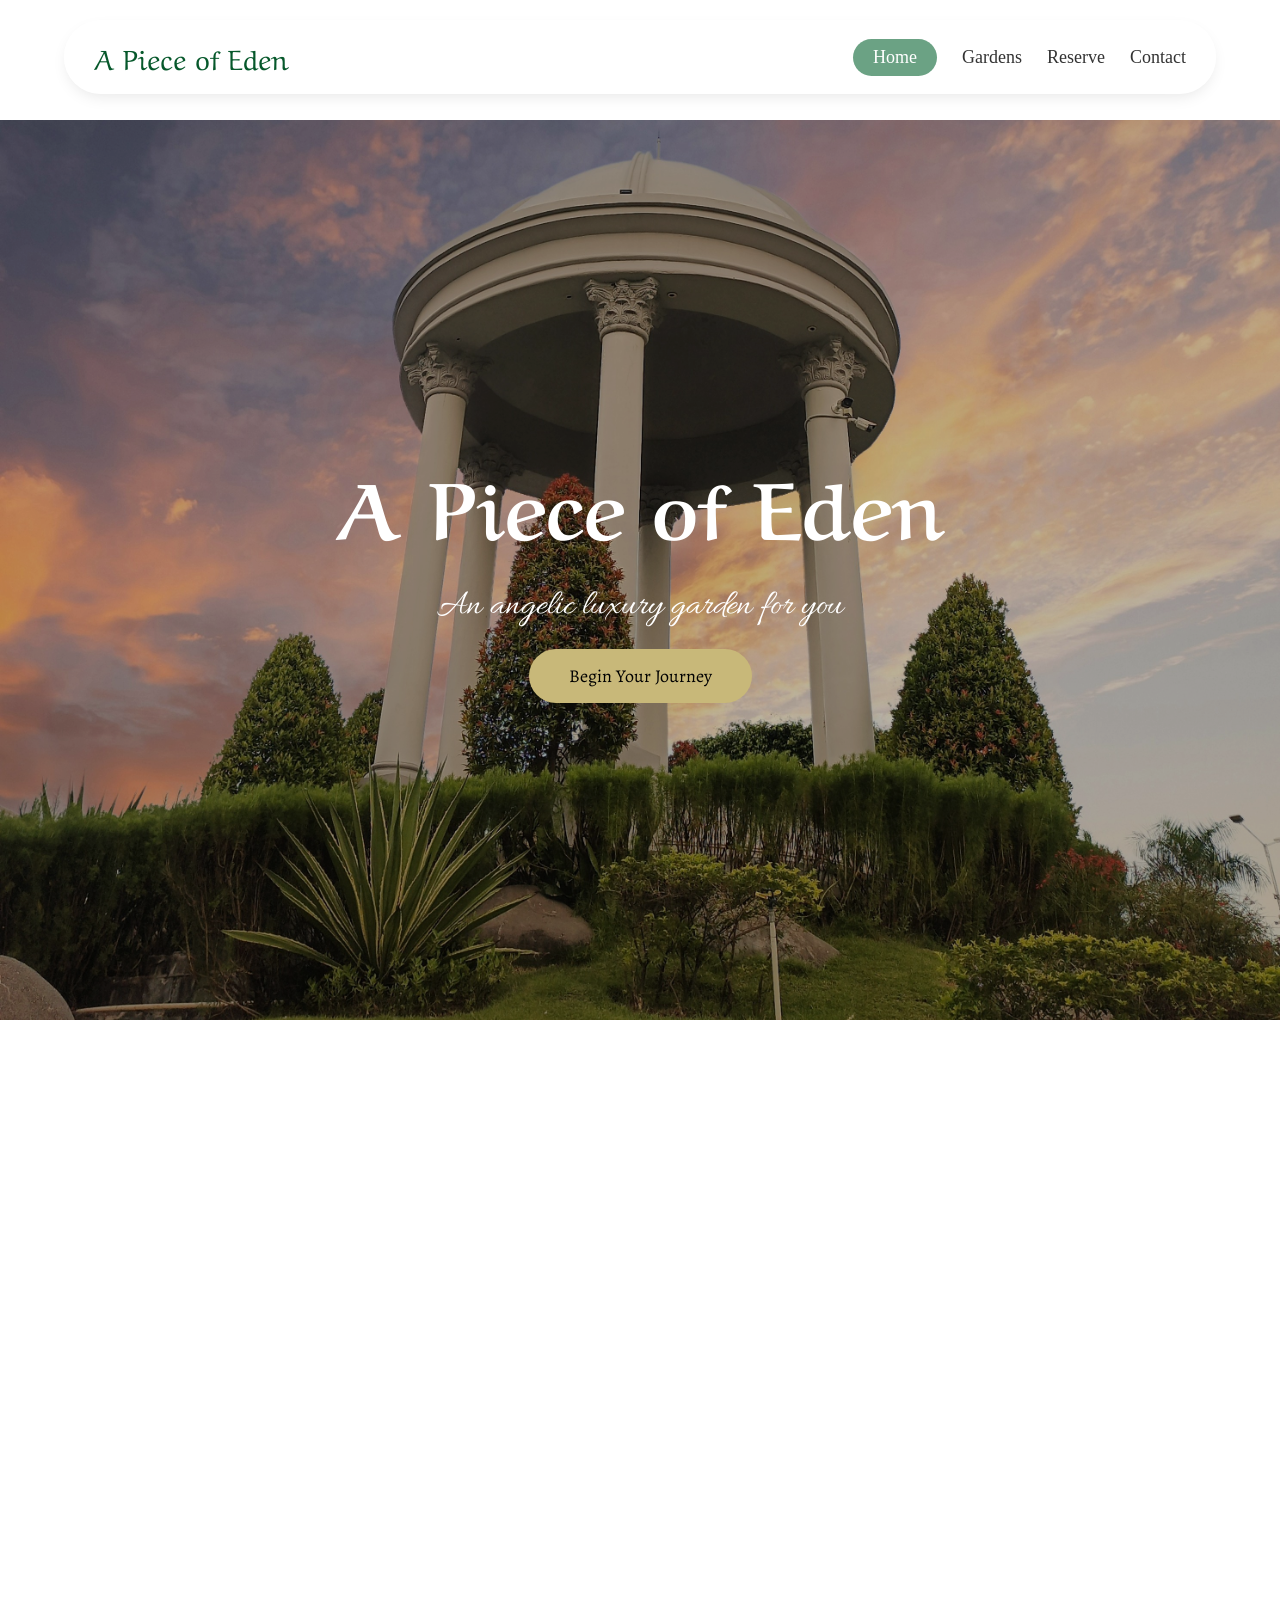
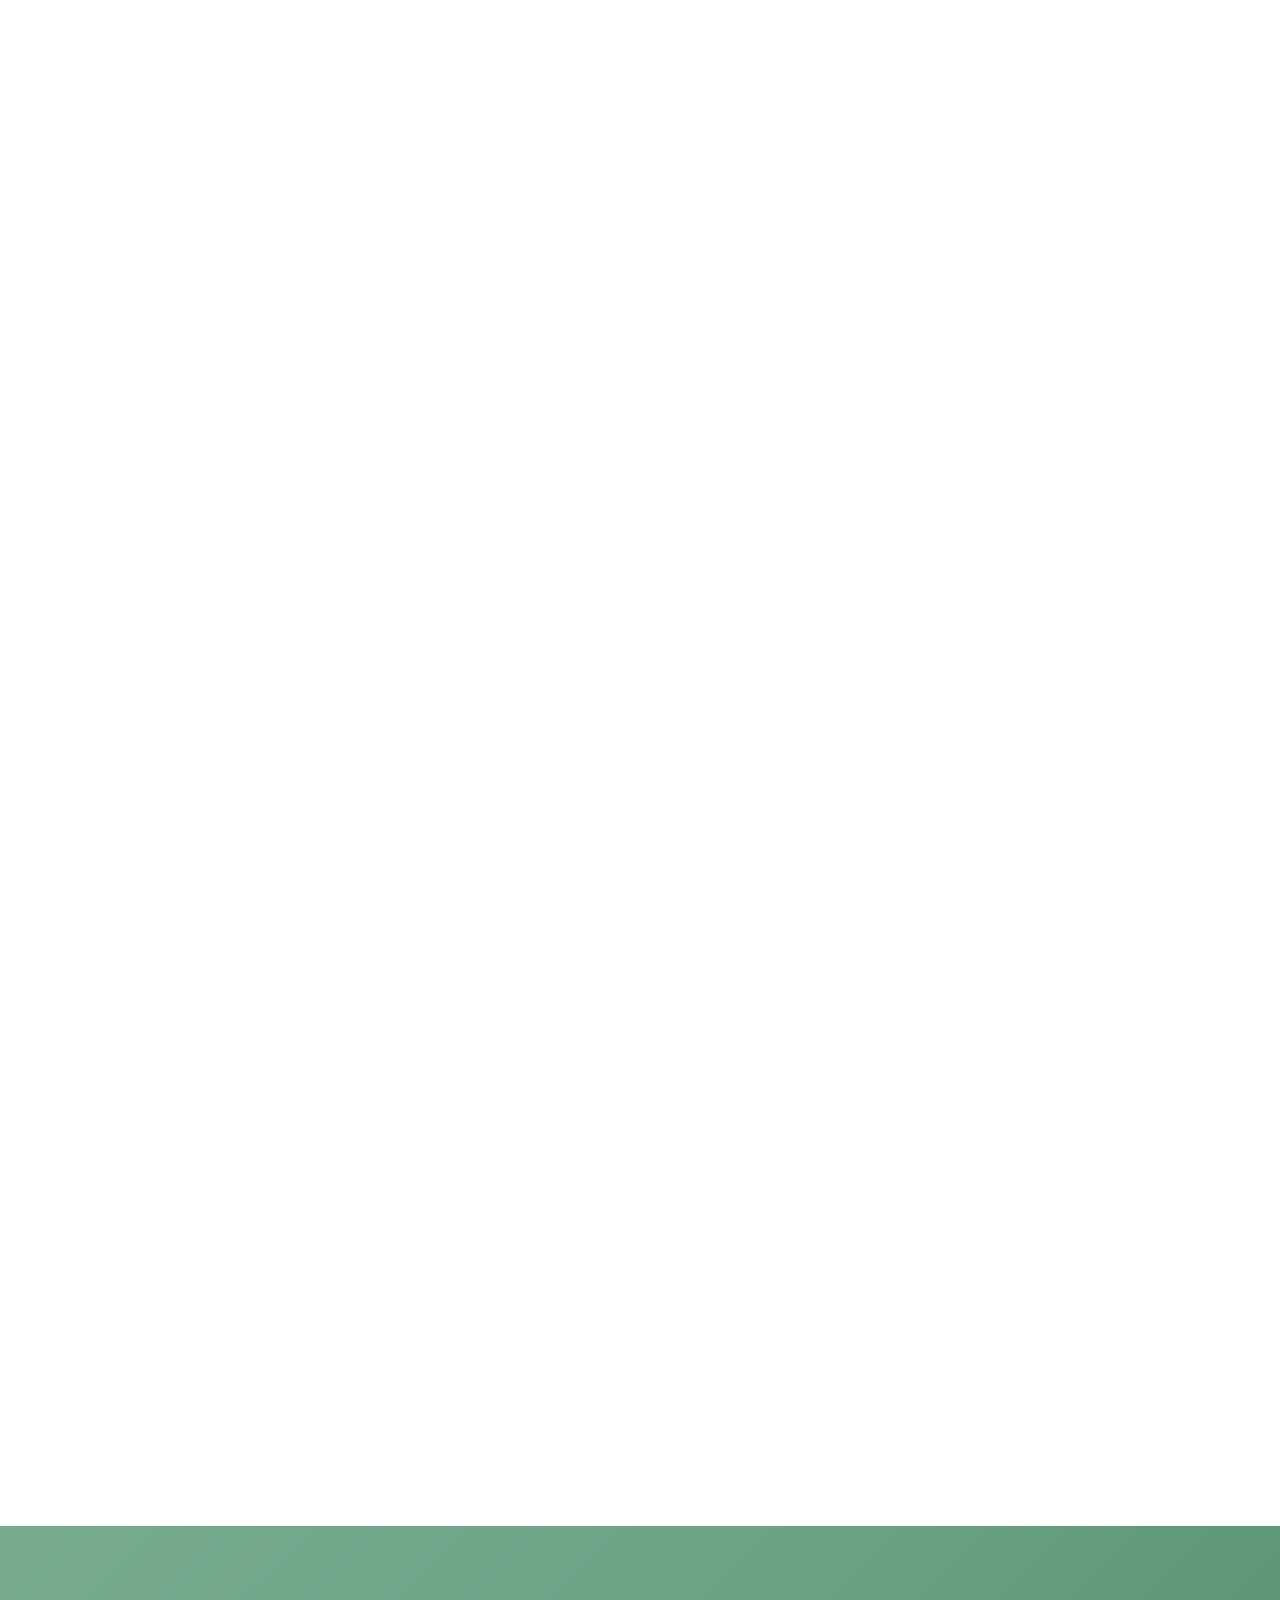
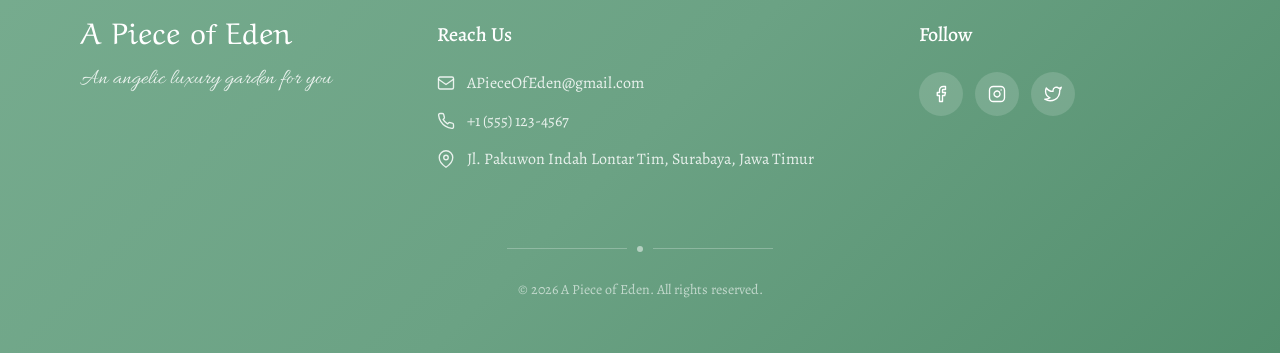
<file: frontend/Index.html>
<!DOCTYPE html>
<html lang="en">
<head>
<link rel="stylesheet" href="style.css">
<meta charset="UTF-8">
<meta name="viewport" content="width=device-width, initial-scale=1.0">
<title>A Piece of Eden</title>

<!-- Google Fonts -->
<link href="https://fonts.googleapis.com/css2?family=Aref+Ruqaa:wght@400;700&family=Allura&family=Alegreya:ital,wght@0,400;0,500;0,700;1,400&display=swap" rel="stylesheet">
</head>

<body>

<div class="navbar-wrapper">
  <div class="navbar">
    
    <div class="logo">A Piece of Eden</div>

    <div class="nav-links">
      <a href="#" class="active">Home</a>
      <a href="#gardens">Gardens</a>
      <a href="#paradise">Reserve</a>
      <a href="#contact">Contact</a>
    </div>

  </div>
</div>

<section class="hero">
  <div class="hero-overlay"></div>

  <div class="hero-content">
    <h1>A Piece of Eden</h1>
    <p class="tagline">An angelic luxury garden for you</p>
    <button class="cta-btn" onclick="window.location.href='reserve.html'">Begin Your Journey</button>
  </div>
</section>

<section class="dreams-section fade-in">
  <h2 class="dreams-title">When heavens gazes <br> upon the earth</h2>
  <div class="dreams-divider">
    <span></span>
    <div class="dreams-divider-dot"></div>
      <path d="M12 2C9 7 4 9 4 14a8 8 0 0016 0c0-5-5-7-8-12z"/>
    <span></span>
  </div>
  <p class="dreams-body">
    Step into a world where nature's beauty meets timeless elegance. Every corner of Eden is
    crafted to transform your most cherished moments into unforgettable memories.
  </p>
</section>

<div class="gallery-item-1 fade-in" id="gardens">
  <div class="g1-text">
    <h3>A sanctuary in <br>bloom</h3>
    <p>Where every petal tells a story of quiet luxury and timeless grace.</p>
  </div>
  <div class="g1-img">
    <img src="2gallery_bg1.jpg" alt="A sanctuary in bloom">
  </div>
</div>

<div class="gallery-row-2 fade-in">
  <div class="g2-left">
    <div class="g2-img">
      <img src="2gallery_bg5.jpg" alt="The Grand Lawn">
      <div class="g2-img-label">The Great Wall Yuridiction</div>
      <div class="g2-img-desc">The sky is the limit, and the stars is watching.</div>
    </div>
  </div>

  <div class="g2-right">
    <div class="g2-img">
      <img src="2gallery_bg2.jpg" alt="The Rose Alcove">
    </div>
    <div class="g2-caption">
      <strong>The Luminous Mosaic Pavilion</strong>
      Beneath a canopy of glass, the earth is touched by colors only heaven could imagine. As sunlight filters trough each mosaic fragment, it breathes life into the space - Casting gentle hues that shift with every passing moment.
    </div>
  </div>
</div>

<section class="testimonial-section fade-in" id="testimonial">
  <h2 class="testimonial-title">Whispers of Nature</h2>
  <p class="testimonial-subtitle">Stories from those who found their paradise</p>

  <div class="testimonial-grid">
    <div class="testimonial-card">
      <div class="testimonial-quote-mark">"</div>
      <p class="testimonial-text">A Piece of Eden was the perfect venue for our wedding. The gardens were absolutely breathtaking, and the service was impeccable.</p>
      <div class="testimonial-author">
        <strong>Sarah & Michael</strong>
        <span>Wedding</span>
      </div>
    </div>

    <div class="testimonial-card">
      <div class="testimonial-quote-mark">"</div>
      <p class="testimonial-text">The most beautiful garden venue I've ever seen. The attention to detail and the natural beauty made our celebration truly magical.</p>
      <div class="testimonial-author">
        <strong>Jennifer L.</strong>
        <span>Anniversary Celebration</span>
      </div>
    </div>

    <div class="testimonial-card">
      <div class="testimonial-quote-mark">"</div>
      <p class="testimonial-text">From the moment we arrived, we knew this was the perfect place. The serene atmosphere exceeded all our expectations.</p>
      <div class="testimonial-author">
        <strong>David & Emma</strong>
        <span>Engagement Party</span>
      </div>
    </div>
  </div>
</section>

<section class="paradise-section fade-in" id="paradise">
<div class="paradise-divider-side paradise-divider-left">
  <span></span>
  <div class="divider-dot"></div>
  <span></span>
</div>

  <h2 class="paradise-title">Claim your paradise</h2>
  <p class="paradise-body">
    Every corner of Eden is crafted to transform your most cherished moments into unforgettable memories.
  </p>
  <button class="paradise-btn" onclick="window.location.href='reserve.html'">Reserve your date</button>

  <svg class="paradise-icon" viewBox="0 0 100 120" fill="none" xmlns="http://www.w3.org/2000/svg">
    <polygon points="20,70 85,20 65,80" stroke-width="1.5" fill="white"/>
    <line x1="20" y1="70" x2="65" y2="55" stroke-width="1.5"/>
    <polygon points="65,55 65,80 75,65" stroke-width="1.5" fill="white"/>
    <path d="M62,82 C58,90 50,92 48,98 C46,104 50,110 46,112" stroke-width="1.5" fill="none" stroke-linecap="round"/>
    <circle cx="44" cy="108" r="5" stroke-width="1.5" fill="none"/>
  </svg>
</section>

<footer class="footer-section" id="contact">
  <div class="footer-top">

    <div class="footer-brand">
      <p class="footer-logo">A Piece of Eden</p>
      <p class="footer-tagline">An angelic luxury garden for you</p>
    </div>

    <div class="footer-contact">
      <h4>Reach Us</h4>
      <div class="footer-contact-item">
        <svg viewBox="0 0 24 24"><rect x="2" y="4" width="20" height="16" rx="2"/><path d="M2 7l10 7 10-7"/></svg>
        APieceOfEden@gmail.com
      </div>
      <div class="footer-contact-item">
        <svg viewBox="0 0 24 24"><path d="M22 16.92v3a2 2 0 01-2.18 2 19.79 19.79 0 01-8.63-3.07 19.5 19.5 0 01-6-6 19.79 19.79 0 01-3.07-8.67A2 2 0 014.11 2h3a2 2 0 012 1.72c.127.96.361 1.903.7 2.81a2 2 0 01-.45 2.11L8.09 9.91a16 16 0 006 6l1.27-1.27a2 2 0 012.11-.45c.907.339 1.85.573 2.81.7A2 2 0 0122 16.92z"/></svg>
        +1 (555) 123-4567
      </div>
      <div class="footer-contact-item">
        <svg viewBox="0 0 24 24"><path d="M21 10c0 7-9 13-9 13s-9-6-9-13a9 9 0 0118 0z"/><circle cx="12" cy="10" r="3"/></svg>
        Jl. Pakuwon Indah Lontar Tim, Surabaya, Jawa Timur
      </div>
    </div>

    <div class="footer-social">
      <h4>Follow</h4>
      <div class="footer-social-icons">
        <a href="#">
          <svg viewBox="0 0 24 24"><path d="M18 2h-3a5 5 0 00-5 5v3H7v4h3v8h4v-8h3l1-4h-4V7a1 1 0 011-1h3z"/></svg>
        </a>
        <a href="#">
          <svg viewBox="0 0 24 24"><rect x="2" y="2" width="20" height="20" rx="5"/><path d="M16 11.37A4 4 0 1112.63 8 4 4 0 0116 11.37z"/><circle cx="17.5" cy="6.5" r="1" fill="#fff" stroke="none"/></svg>
        </a>
        <a href="#">
          <svg viewBox="0 0 24 24"><path d="M23 3a10.9 10.9 0 01-3.14 1.53 4.48 4.48 0 00-7.86 3v1A10.66 10.66 0 013 4s-4 9 5 13a11.64 11.64 0 01-7 2c9 5 20 0 20-11.5a4.5 4.5 0 00-.08-.83A7.72 7.72 0 0023 3z"/></svg>
        </a>
      </div>
    </div>

  </div>

  <div class="footer-divider">
    <span></span>
    <div class="footer-divider-dot"></div>
    <span></span>
  </div>

  <p class="footer-copy">© 2026 A Piece of Eden. All rights reserved.</p>
</footer>

<script>
  const observer = new IntersectionObserver((entries) => {
  entries.forEach(entry => {
    if (entry.isIntersecting) {
      entry.target.classList.add('visible');
    } else {
      entry.target.classList.remove('visible');
    }
  });
}, { threshold: 0.1 });

document.querySelectorAll('.fade-in').forEach(el => observer.observe(el)
);

window.addEventListener('scroll', () => {
  const scrollY = window.scrollY;
  const heroHeight = document.querySelector('.hero').offsetHeight;
  const pageBottom = document.documentElement.scrollHeight - window.innerHeight;

  document.querySelectorAll('.nav-links a').forEach(a => a.classList.remove('active'));

  if (scrollY >= pageBottom - 100) {
    document.querySelector('.nav-links a[href="#contact"]').classList.add('active');
    return;
  }

  if (scrollY < heroHeight) {
    document.querySelector('.nav-links a[href="#"]').classList.add('active');
    return;
  }

 ['gardens', 'testimonial', 'paradise', 'contact'].forEach(id => {
  const el = document.getElementById(id);
  if (el && scrollY >= el.offsetTop - 200) {
    document.querySelectorAll('.nav-links a').forEach(a => a.classList.remove('active'));
    const link = document.querySelector(`.nav-links a[href="#${id}"]`);
    if (link) link.classList.add('active');
  }
});
});

// transisi fade halaman
document.addEventListener('DOMContentLoaded', () => {
  document.body.classList.add('page-loaded');
});

document.querySelectorAll('a[href]').forEach(link => {
  link.addEventListener('click', (e) => {
    const href = link.getAttribute('href');
    if (href.startsWith('#') || href === '#') return; // skip anchor links
    e.preventDefault();
    document.body.classList.remove('page-loaded');
    setTimeout(() => {
      window.location.href = href;
    }, 400);
  });
});
</script>


</body>
</html>
</file>
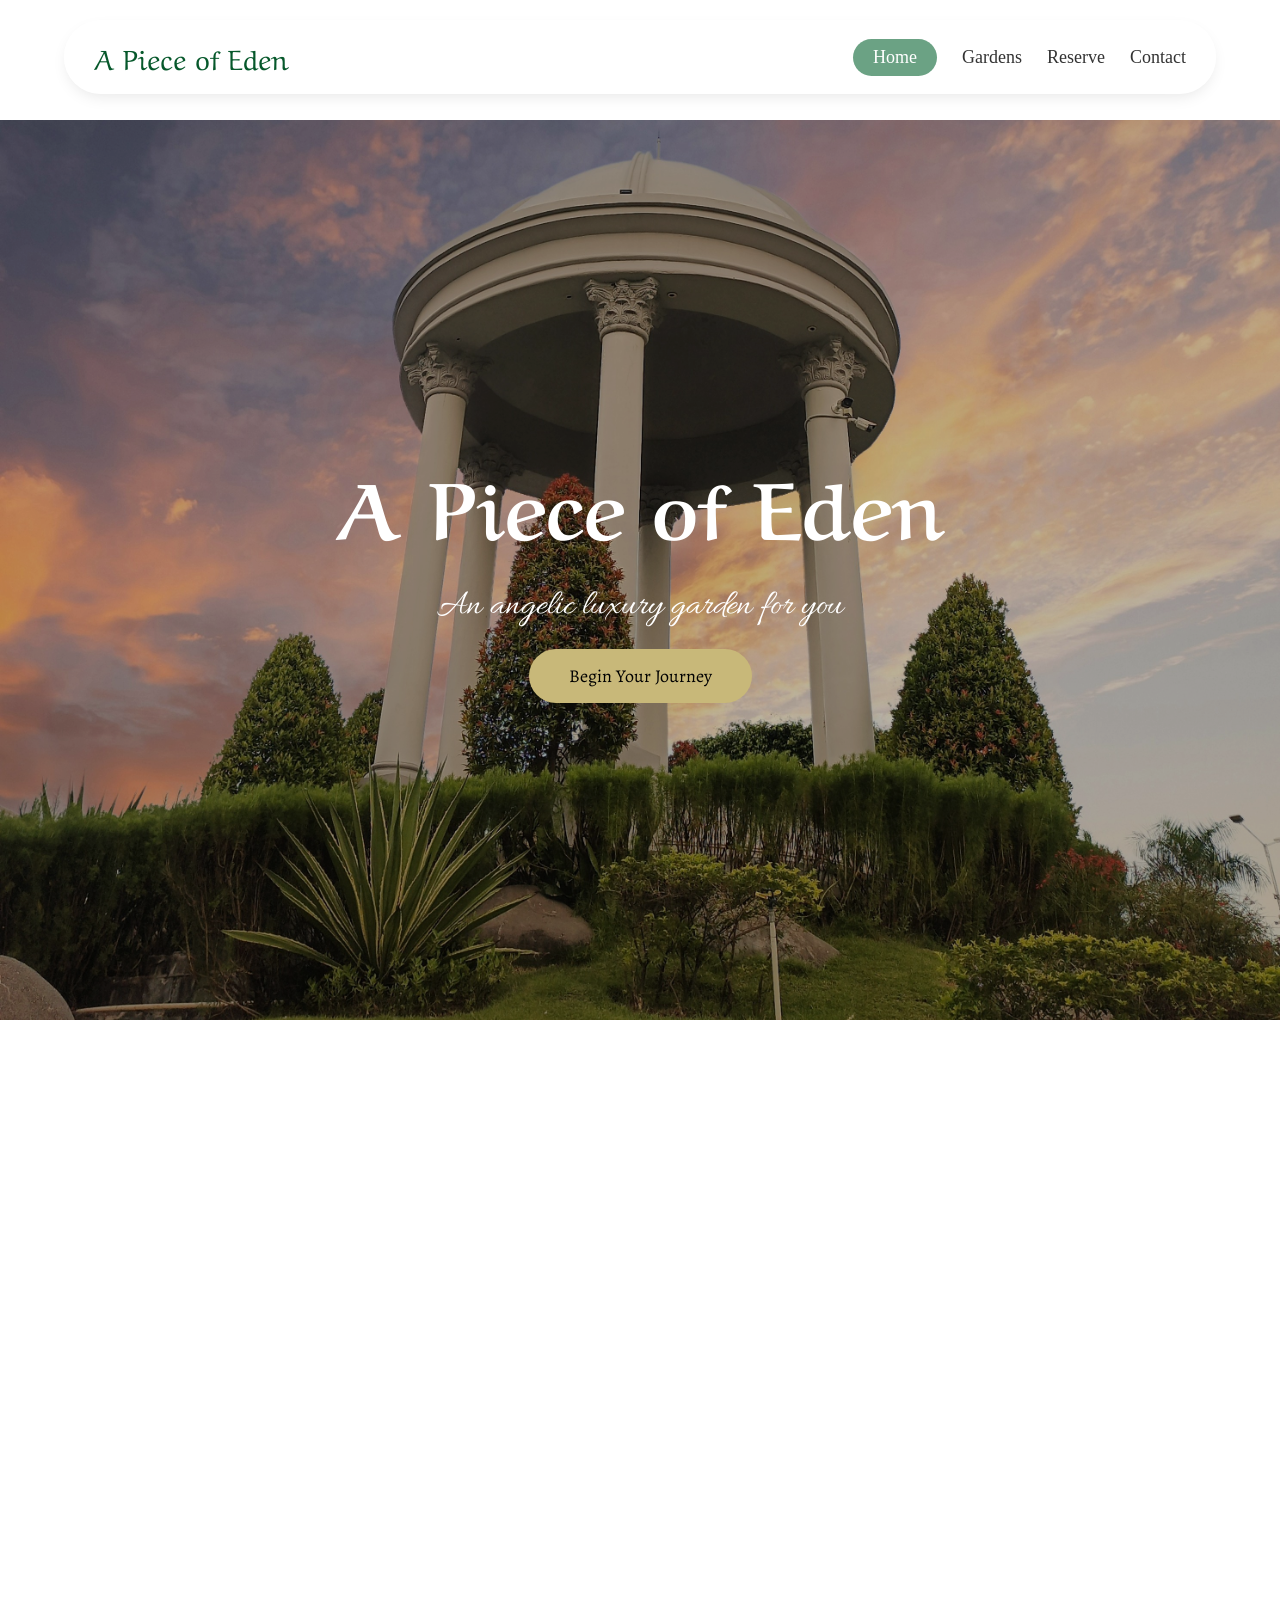
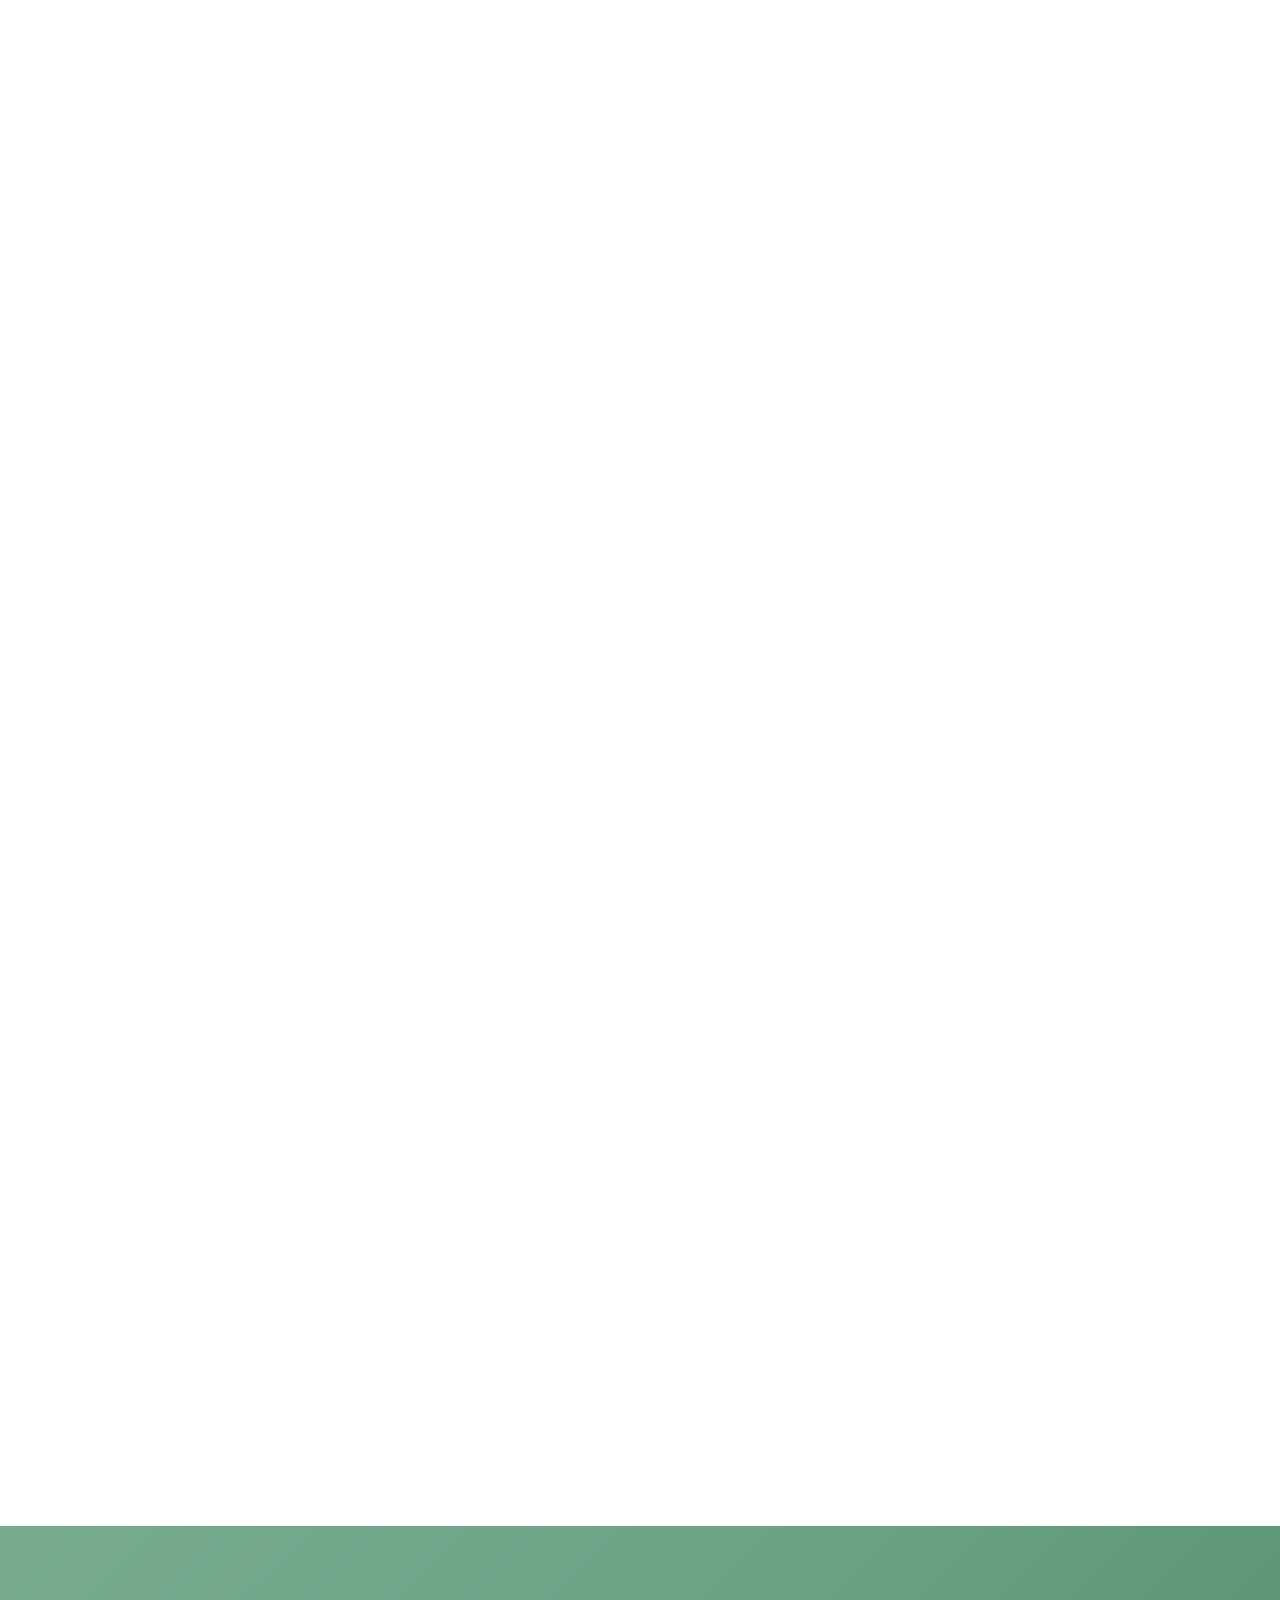
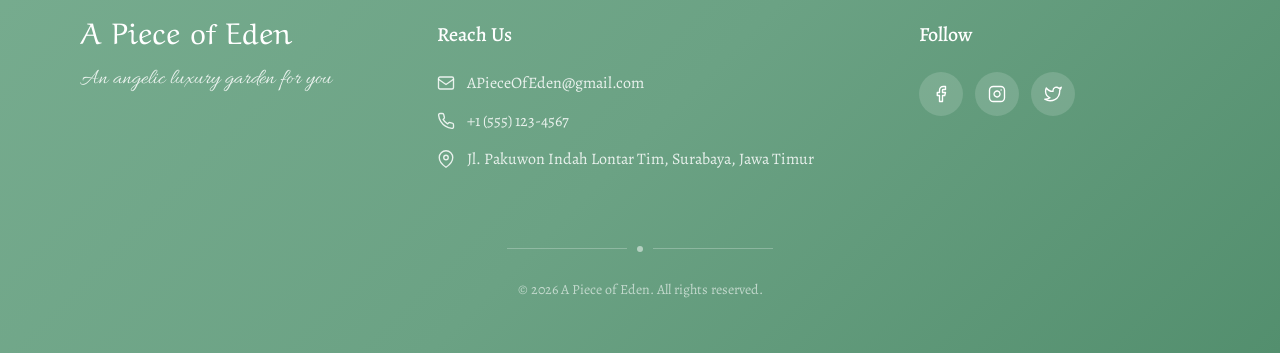
<file: frontend/index.html>
<!DOCTYPE html>
<html lang="en">
<head>
<link rel="stylesheet" href="style.css">
<meta charset="UTF-8">
<meta name="viewport" content="width=device-width, initial-scale=1.0">
<title>A Piece of Eden</title>

<!-- Google Fonts -->
<link href="https://fonts.googleapis.com/css2?family=Aref+Ruqaa:wght@400;700&family=Allura&family=Alegreya:ital,wght@0,400;0,500;0,700;1,400&display=swap" rel="stylesheet">
</head>

<body>

<div class="navbar-wrapper">
  <div class="navbar">
    
    <div class="logo">A Piece of Eden</div>

    <div class="nav-links">
      <a href="#" class="active">Home</a>
      <a href="#gardens">Gardens</a>
      <a href="#paradise">Reserve</a>
      <a href="#contact">Contact</a>
    </div>

  </div>
</div>

<section class="hero">
  <div class="hero-overlay"></div>

  <div class="hero-content">
    <h1>A Piece of Eden</h1>
    <p class="tagline">An angelic luxury garden for you</p>
    <button class="cta-btn" onclick="window.location.href='reserve.html'">Begin Your Journey</button>
  </div>
</section>

<section class="dreams-section fade-in">
  <h2 class="dreams-title">When heavens gazes <br> upon the earth</h2>
  <div class="dreams-divider">
    <span></span>
    <div class="dreams-divider-dot"></div>
      <path d="M12 2C9 7 4 9 4 14a8 8 0 0016 0c0-5-5-7-8-12z"/>
    <span></span>
  </div>
  <p class="dreams-body">
    Step into a world where nature's beauty meets timeless elegance. Every corner of Eden is
    crafted to transform your most cherished moments into unforgettable memories.
  </p>
</section>

<div class="gallery-item-1 fade-in" id="gardens">
  <div class="g1-text">
    <h3>A sanctuary in <br>bloom</h3>
    <p>Where every petal tells a story of quiet luxury and timeless grace.</p>
  </div>
  <div class="g1-img">
    <img src="2gallery_bg1.jpg" alt="A sanctuary in bloom">
  </div>
</div>

<div class="gallery-row-2 fade-in">
  <div class="g2-left">
    <div class="g2-img">
      <img src="2gallery_bg5.jpg" alt="The Grand Lawn">
      <div class="g2-img-label">The Great Wall Yuridiction</div>
      <div class="g2-img-desc">The sky is the limit, and the stars is watching.</div>
    </div>
  </div>

  <div class="g2-right">
    <div class="g2-img">
      <img src="2gallery_bg2.jpg" alt="The Rose Alcove">
    </div>
    <div class="g2-caption">
      <strong>The Luminous Mosaic Pavilion</strong>
      Beneath a canopy of glass, the earth is touched by colors only heaven could imagine. As sunlight filters trough each mosaic fragment, it breathes life into the space - Casting gentle hues that shift with every passing moment.
    </div>
  </div>
</div>

<section class="testimonial-section fade-in" id="testimonial">
  <h2 class="testimonial-title">Whispers of Nature</h2>
  <p class="testimonial-subtitle">Stories from those who found their paradise</p>

  <div class="testimonial-grid">
    <div class="testimonial-card">
      <div class="testimonial-quote-mark">"</div>
      <p class="testimonial-text">A Piece of Eden was the perfect venue for our wedding. The gardens were absolutely breathtaking, and the service was impeccable.</p>
      <div class="testimonial-author">
        <strong>Sarah & Michael</strong>
        <span>Wedding</span>
      </div>
    </div>

    <div class="testimonial-card">
      <div class="testimonial-quote-mark">"</div>
      <p class="testimonial-text">The most beautiful garden venue I've ever seen. The attention to detail and the natural beauty made our celebration truly magical.</p>
      <div class="testimonial-author">
        <strong>Jennifer L.</strong>
        <span>Anniversary Celebration</span>
      </div>
    </div>

    <div class="testimonial-card">
      <div class="testimonial-quote-mark">"</div>
      <p class="testimonial-text">From the moment we arrived, we knew this was the perfect place. The serene atmosphere exceeded all our expectations.</p>
      <div class="testimonial-author">
        <strong>David & Emma</strong>
        <span>Engagement Party</span>
      </div>
    </div>
  </div>
</section>

<section class="paradise-section fade-in" id="paradise">
<div class="paradise-divider-side paradise-divider-left">
  <span></span>
  <div class="divider-dot"></div>
  <span></span>
</div>

  <h2 class="paradise-title">Claim your paradise</h2>
  <p class="paradise-body">
    Every corner of Eden is crafted to transform your most cherished moments into unforgettable memories.
  </p>
  <button class="paradise-btn" onclick="window.location.href='reserve.html'">Reserve your date</button>

  <svg class="paradise-icon" viewBox="0 0 100 120" fill="none" xmlns="http://www.w3.org/2000/svg">
    <polygon points="20,70 85,20 65,80" stroke-width="1.5" fill="white"/>
    <line x1="20" y1="70" x2="65" y2="55" stroke-width="1.5"/>
    <polygon points="65,55 65,80 75,65" stroke-width="1.5" fill="white"/>
    <path d="M62,82 C58,90 50,92 48,98 C46,104 50,110 46,112" stroke-width="1.5" fill="none" stroke-linecap="round"/>
    <circle cx="44" cy="108" r="5" stroke-width="1.5" fill="none"/>
  </svg>
</section>

<footer class="footer-section" id="contact">
  <div class="footer-top">

    <div class="footer-brand">
      <p class="footer-logo">A Piece of Eden</p>
      <p class="footer-tagline">An angelic luxury garden for you</p>
    </div>

    <div class="footer-contact">
      <h4>Reach Us</h4>
      <div class="footer-contact-item">
        <svg viewBox="0 0 24 24"><rect x="2" y="4" width="20" height="16" rx="2"/><path d="M2 7l10 7 10-7"/></svg>
        APieceOfEden@gmail.com
      </div>
      <div class="footer-contact-item">
        <svg viewBox="0 0 24 24"><path d="M22 16.92v3a2 2 0 01-2.18 2 19.79 19.79 0 01-8.63-3.07 19.5 19.5 0 01-6-6 19.79 19.79 0 01-3.07-8.67A2 2 0 014.11 2h3a2 2 0 012 1.72c.127.96.361 1.903.7 2.81a2 2 0 01-.45 2.11L8.09 9.91a16 16 0 006 6l1.27-1.27a2 2 0 012.11-.45c.907.339 1.85.573 2.81.7A2 2 0 0122 16.92z"/></svg>
        +1 (555) 123-4567
      </div>
      <div class="footer-contact-item">
        <svg viewBox="0 0 24 24"><path d="M21 10c0 7-9 13-9 13s-9-6-9-13a9 9 0 0118 0z"/><circle cx="12" cy="10" r="3"/></svg>
        Jl. Pakuwon Indah Lontar Tim, Surabaya, Jawa Timur
      </div>
    </div>

    <div class="footer-social">
      <h4>Follow</h4>
      <div class="footer-social-icons">
        <a href="#">
          <svg viewBox="0 0 24 24"><path d="M18 2h-3a5 5 0 00-5 5v3H7v4h3v8h4v-8h3l1-4h-4V7a1 1 0 011-1h3z"/></svg>
        </a>
        <a href="#">
          <svg viewBox="0 0 24 24"><rect x="2" y="2" width="20" height="20" rx="5"/><path d="M16 11.37A4 4 0 1112.63 8 4 4 0 0116 11.37z"/><circle cx="17.5" cy="6.5" r="1" fill="#fff" stroke="none"/></svg>
        </a>
        <a href="#">
          <svg viewBox="0 0 24 24"><path d="M23 3a10.9 10.9 0 01-3.14 1.53 4.48 4.48 0 00-7.86 3v1A10.66 10.66 0 013 4s-4 9 5 13a11.64 11.64 0 01-7 2c9 5 20 0 20-11.5a4.5 4.5 0 00-.08-.83A7.72 7.72 0 0023 3z"/></svg>
        </a>
      </div>
    </div>

  </div>

  <div class="footer-divider">
    <span></span>
    <div class="footer-divider-dot"></div>
    <span></span>
  </div>

  <p class="footer-copy">© 2026 A Piece of Eden. All rights reserved.</p>
</footer>

<script>
  const observer = new IntersectionObserver((entries) => {
  entries.forEach(entry => {
    if (entry.isIntersecting) {
      entry.target.classList.add('visible');
    } else {
      entry.target.classList.remove('visible');
    }
  });
}, { threshold: 0.1 });

document.querySelectorAll('.fade-in').forEach(el => observer.observe(el)
);

window.addEventListener('scroll', () => {
  const scrollY = window.scrollY;
  const heroHeight = document.querySelector('.hero').offsetHeight;
  const pageBottom = document.documentElement.scrollHeight - window.innerHeight;

  document.querySelectorAll('.nav-links a').forEach(a => a.classList.remove('active'));

  if (scrollY >= pageBottom - 100) {
    document.querySelector('.nav-links a[href="#contact"]').classList.add('active');
    return;
  }

  if (scrollY < heroHeight) {
    document.querySelector('.nav-links a[href="#"]').classList.add('active');
    return;
  }

 ['gardens', 'testimonial', 'paradise', 'contact'].forEach(id => {
  const el = document.getElementById(id);
  if (el && scrollY >= el.offsetTop - 200) {
    document.querySelectorAll('.nav-links a').forEach(a => a.classList.remove('active'));
    const link = document.querySelector(`.nav-links a[href="#${id}"]`);
    if (link) link.classList.add('active');
  }
});
});

// transisi fade halaman
document.addEventListener('DOMContentLoaded', () => {
  document.body.classList.add('page-loaded');
});

document.querySelectorAll('a[href]').forEach(link => {
  link.addEventListener('click', (e) => {
    const href = link.getAttribute('href');
    if (href.startsWith('#') || href === '#') return; // skip anchor links
    e.preventDefault();
    document.body.classList.remove('page-loaded');
    setTimeout(() => {
      window.location.href = href;
    }, 400);
  });
});
</script>


</body>
</html>
</file>
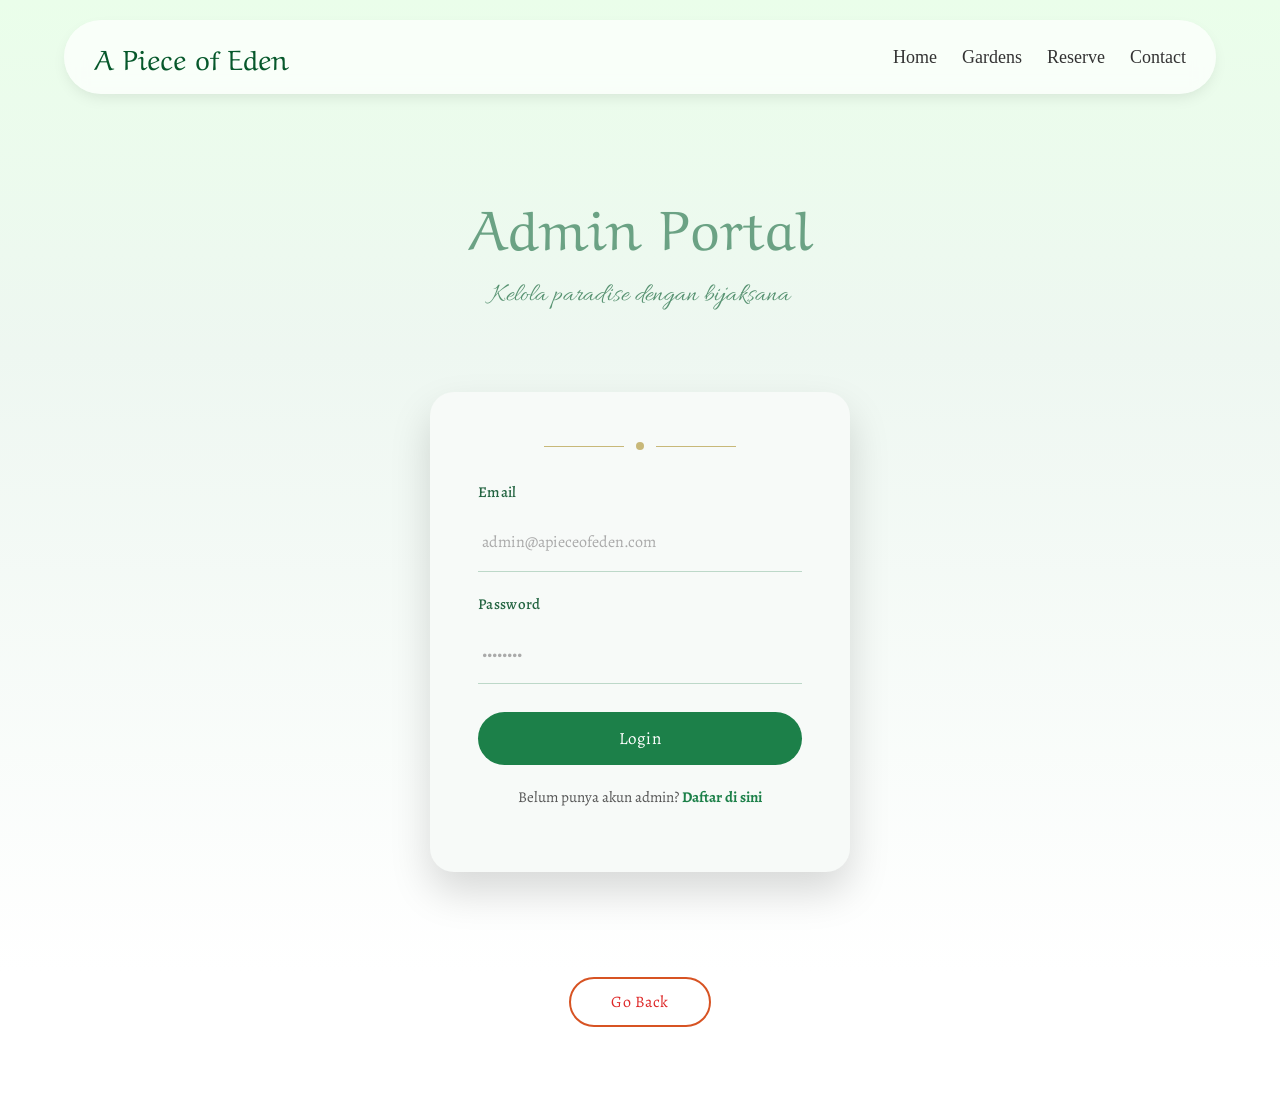
<file: frontend/admin-dashboard.html>
<!DOCTYPE html>
<html lang="en">
<head>
  <link rel="stylesheet" href="style.css">
  <link rel="stylesheet" href="admin.css">
  <meta charset="UTF-8">
  <meta name="viewport" content="width=device-width, initial-scale=1.0">
  <title>Admin Dashboard — A Piece of Eden</title>
  <link href="https://fonts.googleapis.com/css2?family=Aref+Ruqaa:wght@400;700&family=Allura&family=Alegreya:ital,wght@0,400;0,500;0,700;1,400&display=swap" rel="stylesheet">

  <style>
    .toast {
      position: fixed;
      bottom: 40px;
      left: 50%;
      transform: translateX(-50%) translateY(20px);
      background: #1c8049;
      color: #fff;
      padding: 14px 28px;
      border-radius: 30px;
      font-family: 'Alegreya', serif;
      font-size: 16px;
      box-shadow: 0 8px 32px rgba(0,0,0,0.18);
      opacity: 0;
      transition: opacity 0.4s, transform 0.4s;
      z-index: 99999;
      text-align: center;
      max-width: 480px;
    }
    .toast.show { opacity: 1; transform: translateX(-50%) translateY(0); }
    .toast.error { background: #c0392b; }
  </style>
</head>

<body class="admin-body">

<div class="admin-topbar">
  <div class="logo">A Piece of Eden — Admin</div>
  <div class="admin-topbar-right">
    <span class="admin-email" id="admin-email"></span>
    <button class="admin-logout-btn" id="logout-btn">Logout</button>
  </div>
</div>

<main class="admin-main">
  <h1 class="admin-page-title">Dashboard Reservasi</h1>
  <p class="admin-page-subtitle">Kelola setiap tamu Eden</p>

  <div class="admin-stats" id="admin-stats"></div>

  <div class="admin-filters" id="admin-filters">
    <button class="filter-tab active" data-filter="all">Semua</button>
    <button class="filter-tab" data-filter="pending">Pending</button>
    <button class="filter-tab" data-filter="confirmed">Confirmed</button>
    <button class="filter-tab" data-filter="cancelled">Cancelled</button>
  </div>

  <div id="res-container">
    <div class="admin-loading">Memuat data reservasi...</div>
  </div>
</main>

<div class="toast" id="toast"></div>

<script>
  const API_URL = "https://grand-dedication-production-9d90.up.railway.app";
  const token   = localStorage.getItem('eden_admin_token');
  const email   = localStorage.getItem('eden_admin_email');

  if (!token) {
    window.location.href = 'admin-login.html';
  }

  document.getElementById('admin-email').textContent = email || '';

  document.getElementById('logout-btn').addEventListener('click', function () {
    localStorage.removeItem('eden_admin_token');
    localStorage.removeItem('eden_admin_email');
    window.location.href = 'admin-login.html';
  });

  let allReservations = [];
  let currentFilter = 'all';

  async function loadReservations() {
    try {
      const response = await fetch(`${API_URL}/api/reservations`, {
        headers: { 'Authorization': `Bearer ${token}` }
      });

      if (response.status === 401) {
        localStorage.removeItem('eden_admin_token');
        localStorage.removeItem('eden_admin_email');
        window.location.href = 'admin-login.html';
        return;
      }

      const result = await response.json();
      if (response.ok && result.success) {
        allReservations = result.data;
        renderStats();
        renderList();
      } else {
        showToast(result.detail || 'Gagal memuat data reservasi.', true);
      }
    } catch (err) {
      console.error(err);
      document.getElementById('res-container').innerHTML =
        '<div class="admin-empty">Tidak dapat terhubung ke server.</div>';
    }
  }

  function renderStats() {
    const total     = allReservations.length;
    const pending   = allReservations.filter(r => r.status === 'pending').length;
    const confirmed = allReservations.filter(r => r.status === 'confirmed').length;
    const cancelled = allReservations.filter(r => r.status === 'cancelled').length;

    document.getElementById('admin-stats').innerHTML = `
      <div class="stat-card"><div class="stat-num">${total}</div><div class="stat-label">Total Reservasi</div></div>
      <div class="stat-card"><div class="stat-num">${pending}</div><div class="stat-label">Menunggu Konfirmasi</div></div>
      <div class="stat-card"><div class="stat-num">${confirmed}</div><div class="stat-label">Terkonfirmasi</div></div>
      <div class="stat-card"><div class="stat-num">${cancelled}</div><div class="stat-label">Dibatalkan</div></div>
    `;
  }

  function renderList() {
    const container = document.getElementById('res-container');
    const filtered = currentFilter === 'all'
      ? allReservations
      : allReservations.filter(r => r.status === currentFilter);

    if (filtered.length === 0) {
      container.innerHTML = '<div class="admin-empty">Tidak ada reservasi untuk filter ini.</div>';
      return;
    }

    container.innerHTML = `<div class="res-list">${filtered.map(cardHtml).join('')}</div>`;
    attachCardEvents();
  }

  function formatRupiah(n) {
    return 'Rp ' + Number(n || 0).toLocaleString('id-ID');
  }

  function cardHtml(r) {
    return `
      <div class="res-card" data-id="${r.id}">
        <div>
          <p class="res-name">${escapeHtml(r.name)}</p>
          <div class="res-meta">
            <b>Email:</b> ${escapeHtml(r.email)}<br>
            <b>Telepon:</b> ${escapeHtml(r.phone)}
          </div>
        </div>

        <div class="res-meta">
          <b>Tanggal:</b> ${r.event_date}<br>
          <b>Waktu:</b> ${r.time_start} — ${r.time_end}<br>
          <b>Tamu:</b> ${r.guests} orang
        </div>

        <div class="res-cost">
          <span class="amount">${formatRupiah(r.total_cost)}</span>
          DP: ${formatRupiah(r.dp_amount)}<br>
          <span class="status-badge status-${r.status}">${r.status}</span>
        </div>

        <div class="res-actions">
          <select class="status-select">
            <option value="pending"   ${r.status === 'pending'   ? 'selected' : ''}>Pending</option>
            <option value="confirmed" ${r.status === 'confirmed' ? 'selected' : ''}>Confirmed</option>
            <option value="cancelled" ${r.status === 'cancelled' ? 'selected' : ''}>Cancelled</option>
          </select>
          ${r.payment_proof_url ? `<a class="res-proof-link" href="${r.payment_proof_url}" target="_blank" rel="noopener">Lihat Bukti Bayar</a>` : ''}
          <button class="res-notes-toggle">Catatan Admin</button>
        </div>

        <div class="res-notes-panel">
          <textarea placeholder="Tulis catatan internal tentang reservasi ini...">${escapeHtml(r.admin_notes || '')}</textarea>
          <button class="res-notes-save">Simpan Catatan</button>
        </div>
      </div>
    `;
  }

  function escapeHtml(str) {
    const div = document.createElement('div');
    div.textContent = str ?? '';
    return div.innerHTML;
  }

  function attachCardEvents() {
    document.querySelectorAll('.res-card').forEach(card => {
      const id = card.getAttribute('data-id');

      card.querySelector('.status-select').addEventListener('change', async function () {
        await updateStatus(id, this.value, card);
      });

      card.querySelector('.res-notes-toggle').addEventListener('click', function () {
        card.querySelector('.res-notes-panel').classList.toggle('open');
      });

      card.querySelector('.res-notes-save').addEventListener('click', async function () {
        const textarea = card.querySelector('.res-notes-panel textarea');
        await saveNotes(id, textarea.value, this);
      });
    });
  }

  async function updateStatus(id, status, card) {
    try {
      const response = await fetch(`${API_URL}/api/reservations/${id}/status`, {
        method: 'PATCH',
        headers: {
          'Content-Type': 'application/json',
          'Authorization': `Bearer ${token}`
        },
        body: JSON.stringify({ status })
      });
      const result = await response.json();

      if (response.ok && result.success) {
        showToast(`✓ Status diubah ke "${status}"`);
        const badge = card.querySelector('.status-badge');
        badge.className = `status-badge status-${status}`;
        badge.textContent = status;
        const idx = allReservations.findIndex(r => r.id === id);
        if (idx !== -1) allReservations[idx].status = status;
        renderStats();
      } else {
        showToast(result.detail || 'Gagal mengubah status.', true);
      }
    } catch (err) {
      console.error(err);
      showToast('Tidak dapat terhubung ke server.', true);
    }
  }

  async function saveNotes(id, notes, btn) {
    const originalText = btn.textContent;
    btn.textContent = 'Menyimpan...';
    btn.disabled = true;

    try {
      const response = await fetch(`${API_URL}/api/reservations/${id}/notes`, {
        method: 'PATCH',
        headers: {
          'Content-Type': 'application/json',
          'Authorization': `Bearer ${token}`
        },
        body: JSON.stringify({ admin_notes: notes })
      });
      const result = await response.json();

      if (response.ok && result.success) {
        showToast('✓ Catatan admin berhasil disimpan');
      } else {
        showToast(result.detail || 'Gagal menyimpan catatan.', true);
      }
    } catch (err) {
      console.error(err);
      showToast('Tidak dapat terhubung ke server.', true);
    } finally {
      btn.textContent = originalText;
      btn.disabled = false;
    }
  }

  document.querySelectorAll('.filter-tab').forEach(tab => {
    tab.addEventListener('click', function () {
      document.querySelectorAll('.filter-tab').forEach(t => t.classList.remove('active'));
      this.classList.add('active');
      currentFilter = this.getAttribute('data-filter');
      renderList();
    });
  });

  function showToast(msg, isError = false) {
    const t = document.getElementById('toast');
    t.textContent = msg;
    t.className = 'toast' + (isError ? ' error' : '') + ' show';
    setTimeout(() => { t.className = 'toast'; }, 4500);
  }

  loadReservations();
</script>

</body>
</html>
</file>
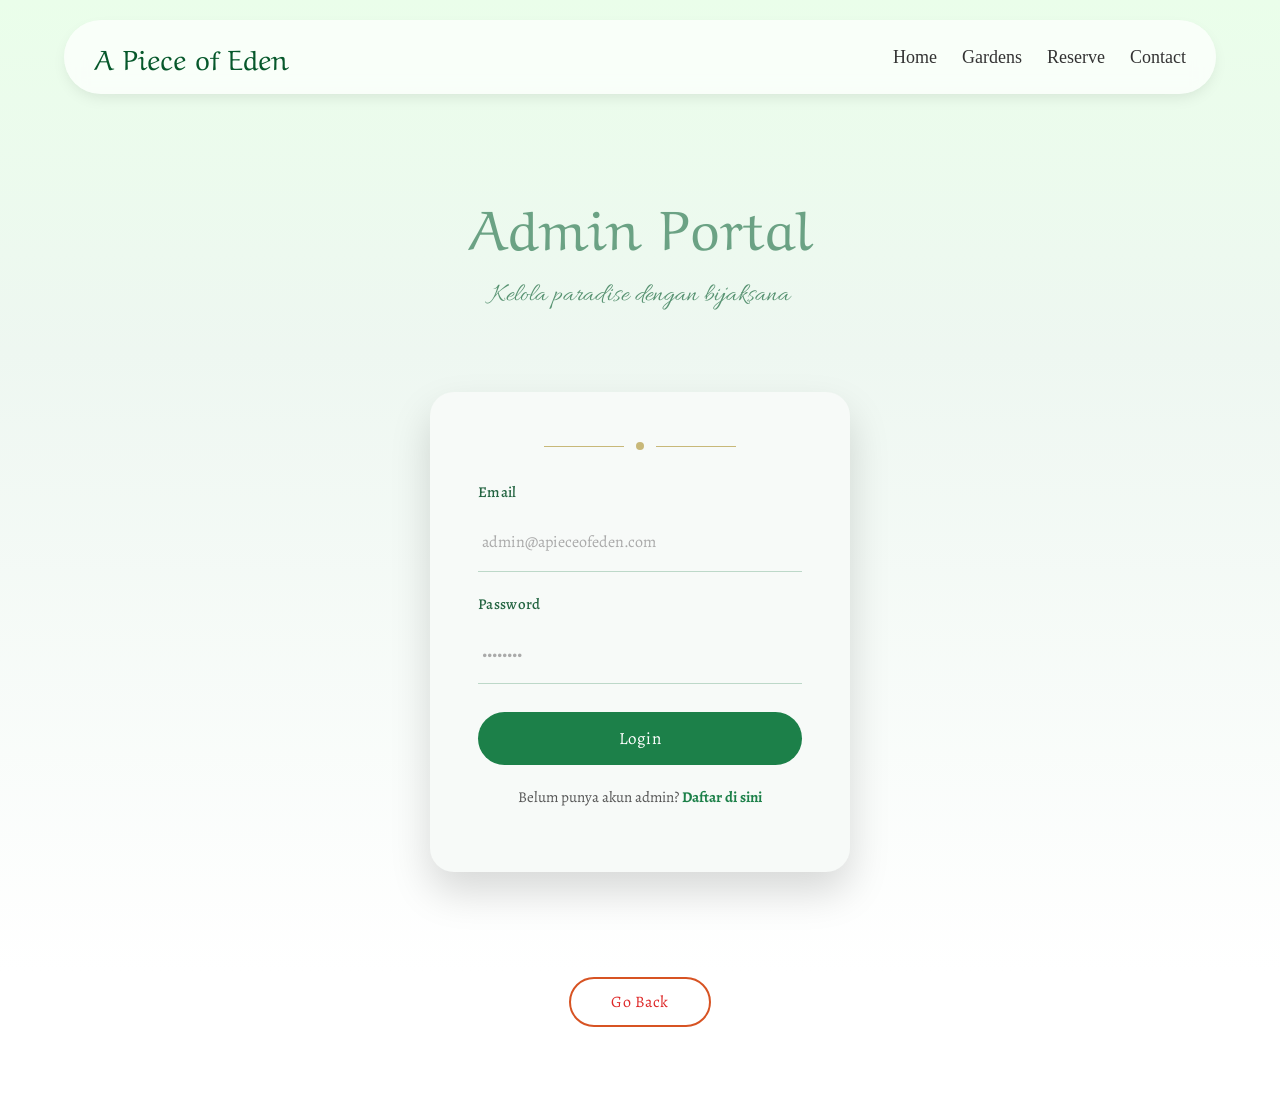
<file: frontend/admin-login.html>
<!DOCTYPE html>
<html lang="en">
<head>
  <link rel="stylesheet" href="style.css">
  <link rel="stylesheet" href="reserve.css">
  <link rel="stylesheet" href="admin.css">
  <meta charset="UTF-8">
  <meta name="viewport" content="width=device-width, initial-scale=1.0">
  <title>Admin Login — A Piece of Eden</title>
  <link href="https://fonts.googleapis.com/css2?family=Aref+Ruqaa:wght@400;700&family=Allura&family=Alegreya:ital,wght@0,400;0,500;0,700;1,400&display=swap" rel="stylesheet">

  <style>
    .spinner {
      display: inline-block;
      width: 16px; height: 16px;
      border: 2px solid rgba(255,255,255,0.4);
      border-top-color: #fff;
      border-radius: 50%;
      animation: spin 0.7s linear infinite;
      vertical-align: middle;
      margin-right: 6px;
    }
    @keyframes spin { to { transform: rotate(360deg); } }

    .toast {
      position: fixed;
      bottom: 40px;
      left: 50%;
      transform: translateX(-50%) translateY(20px);
      background: #1c8049;
      color: #fff;
      padding: 14px 28px;
      border-radius: 30px;
      font-family: 'Alegreya', serif;
      font-size: 16px;
      box-shadow: 0 8px 32px rgba(0,0,0,0.18);
      opacity: 0;
      transition: opacity 0.4s, transform 0.4s;
      z-index: 99999;
      text-align: center;
      max-width: 480px;
    }
    .toast.show { opacity: 1; transform: translateX(-50%) translateY(0); }
    .toast.error { background: #c0392b; }
  </style>
</head>

<body>

<div class="navbar-wrapper">
  <div class="navbar">
    <div class="logo">A Piece of Eden</div>
    <div class="nav-links">
      <a href="index.html">Home</a>
      <a href="index.html#gardens">Gardens</a>
      <a href="reserve.html">Reserve</a>
      <a href="index.html#contact">Contact</a>
    </div>
  </div>
</div>

<section class="auth-hero">
  <h1 class="auth-title">Admin Portal</h1>
  <p class="auth-subtitle">Kelola paradise dengan bijaksana</p>
</section>

<section class="auth-section">
  <div class="auth-card">

    <div class="reserve-divider" style="margin-bottom: 32px;">
      <span></span>
      <div class="reserve-dot"></div>
      <span></span>
    </div>

    <div class="auth-error" id="auth-error"></div>

    <form class="auth-form" id="login-form">
      <div class="form-group">
        <label>Email</label>
        <input type="email" id="input-email" placeholder="admin@apieceofeden.com" required>
      </div>
      <div class="form-group">
        <label>Password</label>
        <input type="password" id="input-password" placeholder="••••••••" required>
      </div>

      <button type="submit" class="auth-submit-btn" id="login-btn">Login</button>
    </form>

    <p class="auth-switch">Belum punya akun admin? <a href="admin-register.html">Daftar di sini</a></p>
  </div>
</section>

<div class="auth-back">
  <button onclick="window.location.href='index.html'" class="reserve-back-btn">Go Back</button>
</div>

<div class="toast" id="toast"></div>

<script>
  const API_URL = "https://grand-dedication-production-9d90.up.railway.app";

  const form      = document.getElementById('login-form');
  const loginBtn  = document.getElementById('login-btn');
  const errorBox  = document.getElementById('auth-error');

  // Kalau sudah login, langsung lempar ke dashboard
  if (localStorage.getItem('eden_admin_token')) {
    window.location.href = 'admin-dashboard.html';
  }

  form.addEventListener('submit', async function (e) {
    e.preventDefault();
    errorBox.classList.remove('show');

    const email    = document.getElementById('input-email').value.trim();
    const password = document.getElementById('input-password').value;

    loginBtn.innerHTML = '<span class="spinner"></span>Masuk...';
    loginBtn.disabled = true;

    try {
      const response = await fetch(`${API_URL}/api/auth/login`, {
        method: 'POST',
        headers: { 'Content-Type': 'application/json' },
        body: JSON.stringify({ email, password })
      });
      const result = await response.json();

      if (response.ok && result.success) {
        localStorage.setItem('eden_admin_token', result.access_token);
        localStorage.setItem('eden_admin_email', result.email);
        showToast('✓ Login berhasil! Mengalihkan...');
        setTimeout(() => { window.location.href = 'admin-dashboard.html'; }, 600);
      } else {
        showError(result.detail || 'Email atau password salah.');
      }
    } catch (err) {
      console.error(err);
      showError('Tidak dapat terhubung ke server. Pastikan backend sudah berjalan.');
    } finally {
      loginBtn.innerHTML = 'Login';
      loginBtn.disabled = false;
    }
  });

  function showError(msg) {
    errorBox.textContent = msg;
    errorBox.classList.add('show');
  }

  function showToast(msg, isError = false) {
    const t = document.getElementById('toast');
    t.textContent = msg;
    t.className = 'toast' + (isError ? ' error' : '') + ' show';
    setTimeout(() => { t.className = 'toast'; }, 4500);
  }
</script>

</body>
</html>
</file>
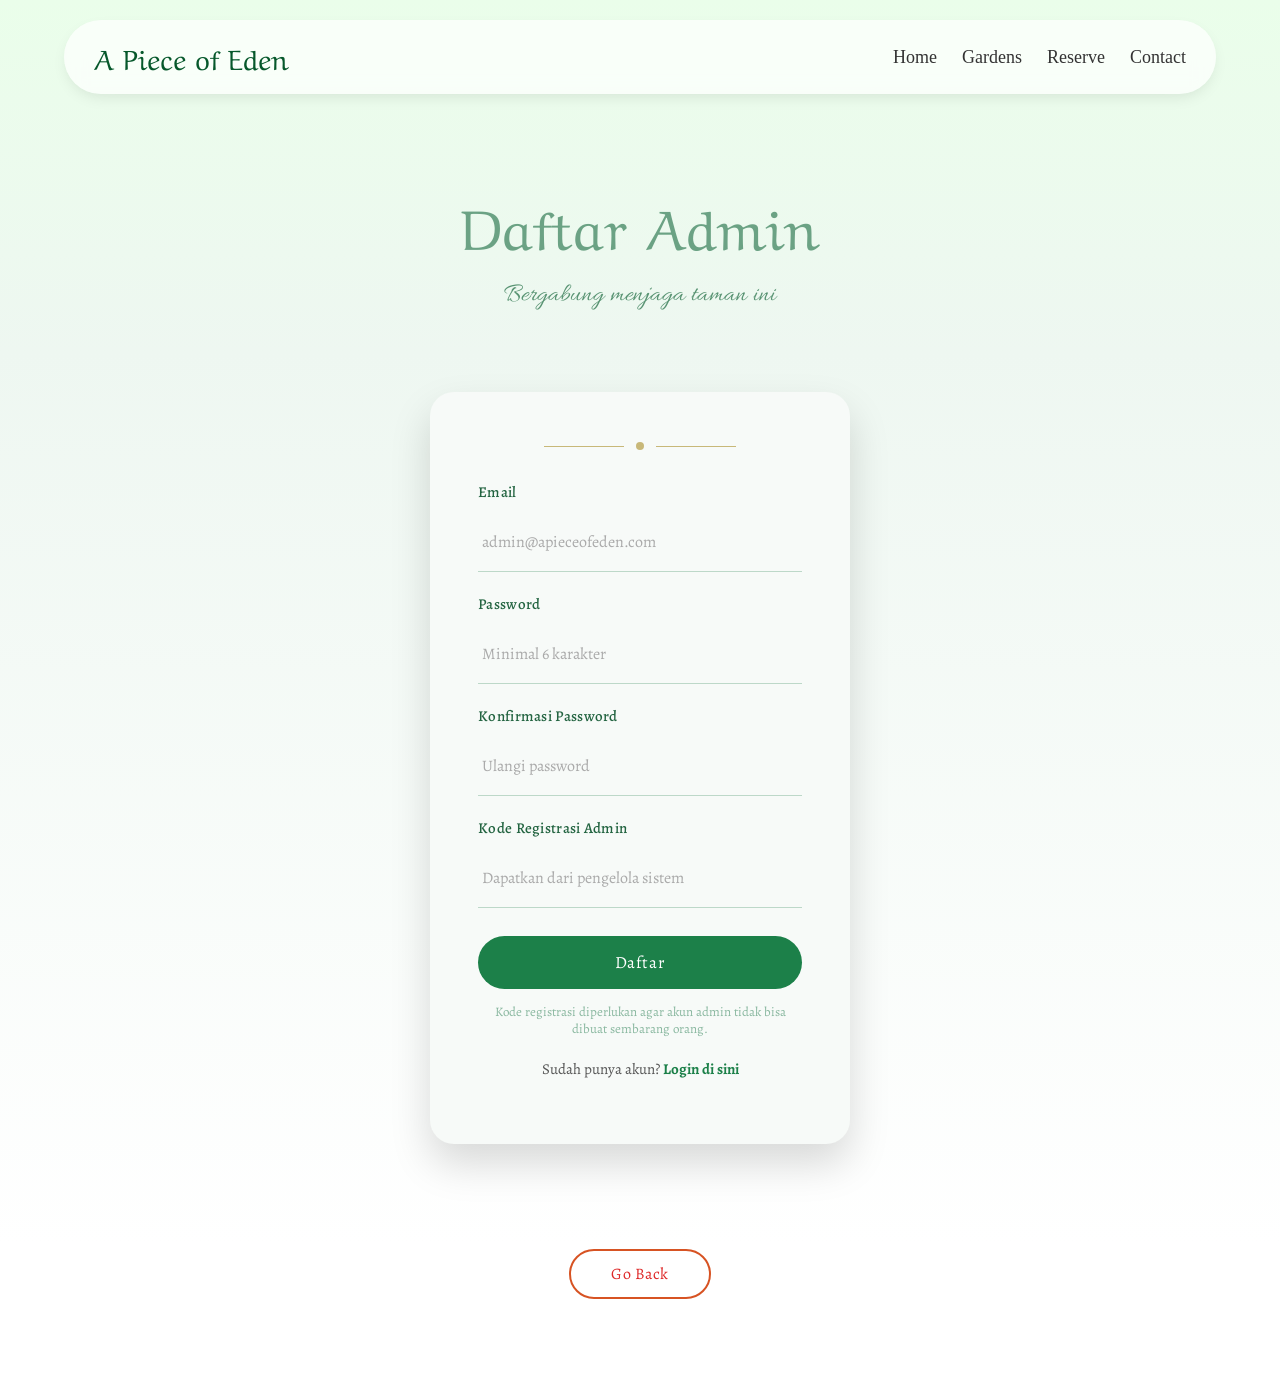
<file: frontend/admin-register.html>
<!DOCTYPE html>
<html lang="en">
<head>
  <link rel="stylesheet" href="style.css">
  <link rel="stylesheet" href="reserve.css">
  <link rel="stylesheet" href="admin.css">
  <meta charset="UTF-8">
  <meta name="viewport" content="width=device-width, initial-scale=1.0">
  <title>Admin Register — A Piece of Eden</title>
  <link href="https://fonts.googleapis.com/css2?family=Aref+Ruqaa:wght@400;700&family=Allura&family=Alegreya:ital,wght@0,400;0,500;0,700;1,400&display=swap" rel="stylesheet">

  <style>
    .spinner {
      display: inline-block;
      width: 16px; height: 16px;
      border: 2px solid rgba(255,255,255,0.4);
      border-top-color: #fff;
      border-radius: 50%;
      animation: spin 0.7s linear infinite;
      vertical-align: middle;
      margin-right: 6px;
    }
    @keyframes spin { to { transform: rotate(360deg); } }

    .toast {
      position: fixed;
      bottom: 40px;
      left: 50%;
      transform: translateX(-50%) translateY(20px);
      background: #1c8049;
      color: #fff;
      padding: 14px 28px;
      border-radius: 30px;
      font-family: 'Alegreya', serif;
      font-size: 16px;
      box-shadow: 0 8px 32px rgba(0,0,0,0.18);
      opacity: 0;
      transition: opacity 0.4s, transform 0.4s;
      z-index: 99999;
      text-align: center;
      max-width: 480px;
    }
    .toast.show { opacity: 1; transform: translateX(-50%) translateY(0); }
    .toast.error { background: #c0392b; }
  </style>
</head>

<body>

<div class="navbar-wrapper">
  <div class="navbar">
    <div class="logo">A Piece of Eden</div>
    <div class="nav-links">
      <a href="index.html">Home</a>
      <a href="index.html#gardens">Gardens</a>
      <a href="reserve.html">Reserve</a>
      <a href="index.html#contact">Contact</a>
    </div>
  </div>
</div>

<section class="auth-hero">
  <h1 class="auth-title">Daftar Admin</h1>
  <p class="auth-subtitle">Bergabung menjaga taman ini</p>
</section>

<section class="auth-section">
  <div class="auth-card">

    <div class="reserve-divider" style="margin-bottom: 32px;">
      <span></span>
      <div class="reserve-dot"></div>
      <span></span>
    </div>

    <div class="auth-error" id="auth-error"></div>

    <form class="auth-form" id="register-form">
      <div class="form-group">
        <label>Email</label>
        <input type="email" id="input-email" placeholder="admin@apieceofeden.com" required>
      </div>
      <div class="form-group">
        <label>Password</label>
        <input type="password" id="input-password" placeholder="Minimal 6 karakter" minlength="6" required>
      </div>
      <div class="form-group">
        <label>Konfirmasi Password</label>
        <input type="password" id="input-confirm" placeholder="Ulangi password" minlength="6" required>
      </div>
      <div class="form-group">
        <label>Kode Registrasi Admin</label>
        <input type="password" id="input-code" placeholder="Dapatkan dari pengelola sistem" required>
      </div>

      <button type="submit" class="auth-submit-btn" id="register-btn">Daftar</button>
      <p class="auth-hint">Kode registrasi diperlukan agar akun admin tidak bisa dibuat sembarang orang.</p>
    </form>

    <p class="auth-switch">Sudah punya akun? <a href="admin-login.html">Login di sini</a></p>
  </div>
</section>

<div class="auth-back">
  <button onclick="window.location.href='index.html'" class="reserve-back-btn">Go Back</button>
</div>

<div class="toast" id="toast"></div>

<script>
  const API_URL = "https://grand-dedication-production-9d90.up.railway.app";

  const form         = document.getElementById('register-form');
  const registerBtn  = document.getElementById('register-btn');
  const errorBox     = document.getElementById('auth-error');

  form.addEventListener('submit', async function (e) {
    e.preventDefault();
    errorBox.classList.remove('show');

    const email    = document.getElementById('input-email').value.trim();
    const password = document.getElementById('input-password').value;
    const confirm  = document.getElementById('input-confirm').value;
    const code     = document.getElementById('input-code').value;

    if (password !== confirm) {
      showError('Password dan konfirmasi password tidak sama.');
      return;
    }

    registerBtn.innerHTML = '<span class="spinner"></span>Mendaftarkan...';
    registerBtn.disabled = true;

    try {
      const response = await fetch(`${API_URL}/api/auth/register`, {
        method: 'POST',
        headers: { 'Content-Type': 'application/json' },
        body: JSON.stringify({ email, password, register_code: code })
      });
      const result = await response.json();

      if (response.ok && result.success) {
        showToast('✓ Akun admin berhasil dibuat! Mengalihkan ke login...');
        setTimeout(() => { window.location.href = 'admin-login.html'; }, 1200);
      } else {
        showError(result.detail || 'Registrasi gagal. Coba lagi.');
      }
    } catch (err) {
      console.error(err);
      showError('Tidak dapat terhubung ke server. Pastikan backend sudah berjalan.');
    } finally {
      registerBtn.innerHTML = 'Daftar';
      registerBtn.disabled = false;
    }
  });

  function showError(msg) {
    errorBox.textContent = msg;
    errorBox.classList.add('show');
  }

  function showToast(msg, isError = false) {
    const t = document.getElementById('toast');
    t.textContent = msg;
    t.className = 'toast' + (isError ? ' error' : '') + ' show';
    setTimeout(() => { t.className = 'toast'; }, 4500);
  }
</script>

</body>
</html>
</file>
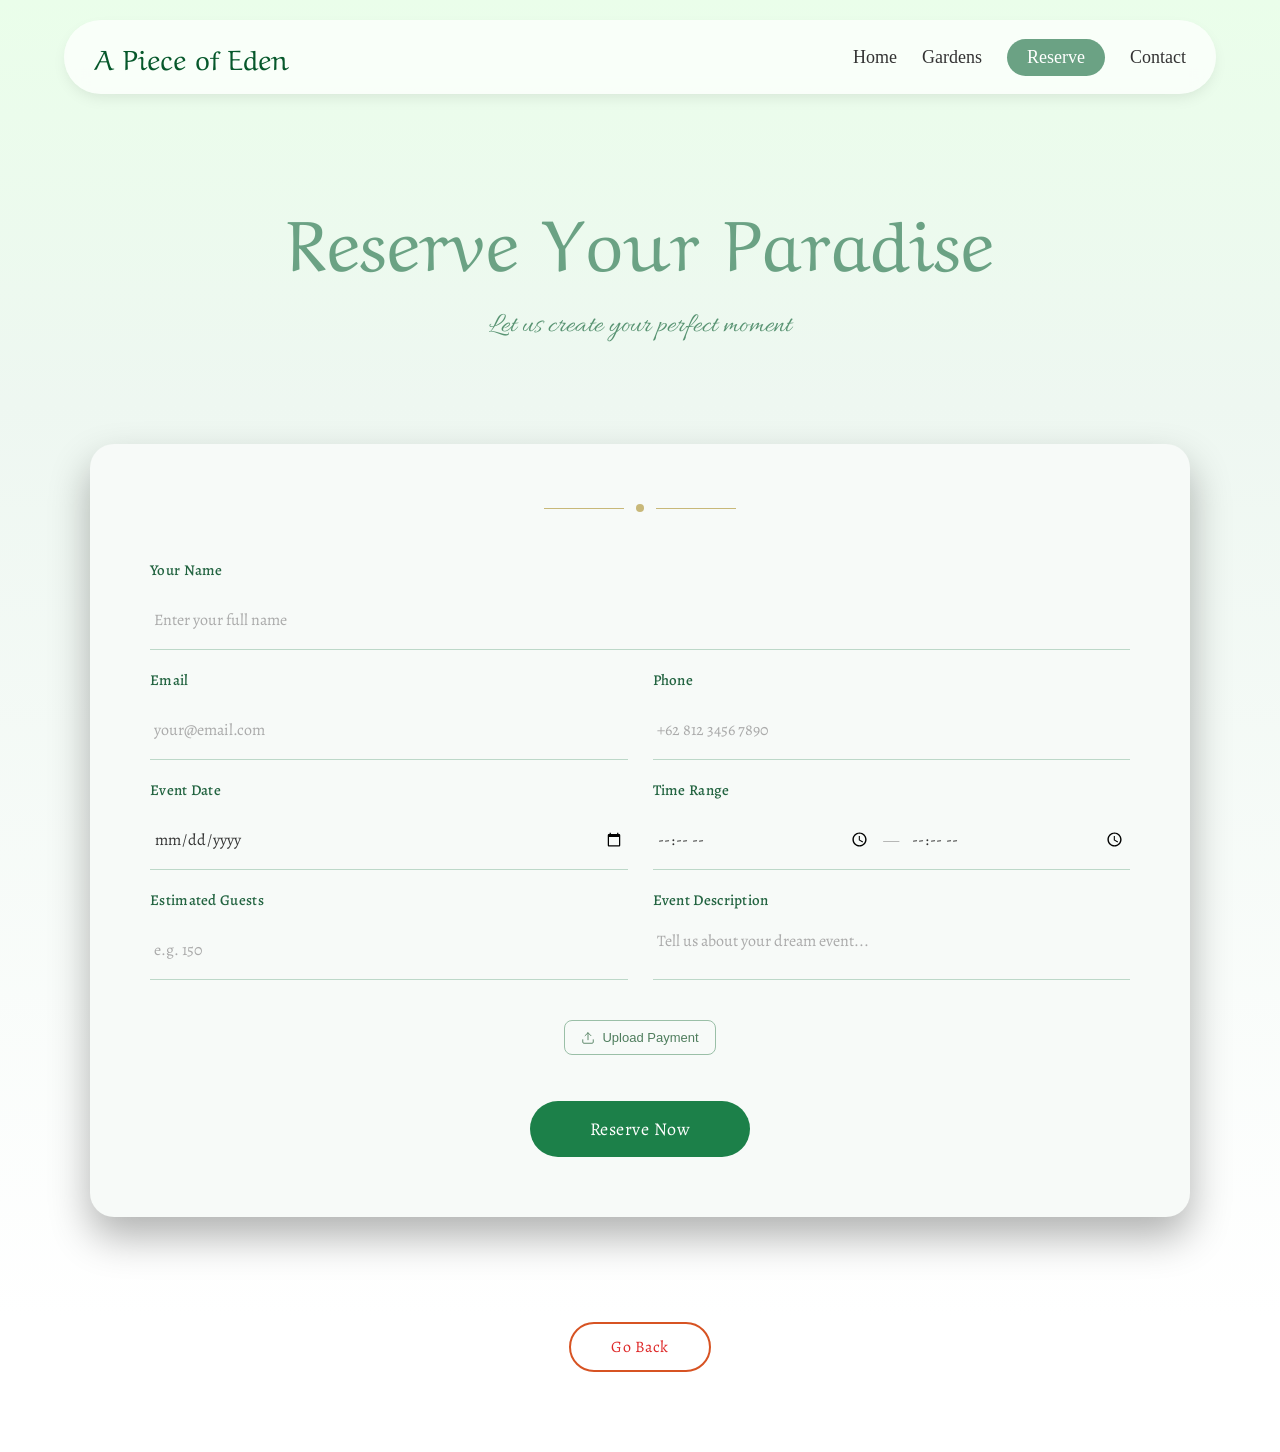
<file: frontend/reserve.html>
<!DOCTYPE html>
<html lang="en">
<head>
  <link rel="stylesheet" href="style.css">
  <link rel="stylesheet" href="reserve.css">
  <meta charset="UTF-8">
  <meta name="viewport" content="width=device-width, initial-scale=1.0">
  <title>Reserve — A Piece of Eden</title>
  <link href="https://fonts.googleapis.com/css2?family=Aref+Ruqaa:wght@400;700&family=Allura&family=Alegreya:ital,wght@0,400;0,500;0,700;1,400&display=swap" rel="stylesheet">

  <style>
    .spinner {
      display: inline-block;
      width: 16px; height: 16px;
      border: 2px solid rgba(255,255,255,0.4);
      border-top-color: #fff;
      border-radius: 50%;
      animation: spin 0.7s linear infinite;
      vertical-align: middle;
      margin-right: 6px;
    }
    @keyframes spin { to { transform: rotate(360deg); } }

    .toast {
      position: fixed;
      bottom: 40px;
      left: 50%;
      transform: translateX(-50%) translateY(20px);
      background: #1c8049;
      color: #fff;
      padding: 14px 28px;
      border-radius: 30px;
      font-family: 'Alegreya', serif;
      font-size: 16px;
      box-shadow: 0 8px 32px rgba(0,0,0,0.18);
      opacity: 0;
      transition: opacity 0.4s, transform 0.4s;
      z-index: 99999;
      text-align: center;
      max-width: 480px;
    }
    .toast.show { opacity: 1; transform: translateX(-50%) translateY(0); }
    .toast.error { background: #c0392b; }

    .receipt-placeholder {
      font-family: 'Alegreya', serif;
      font-size: 13px;
      color: #6BA284;
      margin-top: 6px;
      text-align: center;
    }
  </style>
</head>

<body>

<div class="navbar-wrapper">
  <div class="navbar">
    <div class="logo">A Piece of Eden</div>
    <div class="nav-links">
      <a href="Index.html#home">Home</a>
      <a href="Index.html#gardens">Gardens</a>
      <a href="Index.html#reserve" class="active">Reserve</a>
      <a href="Index.html#contact">Contact</a>
    </div>
  </div>
</div>

<section class="reserve-hero">
  <h1 class="reserve-title">Reserve Your Paradise</h1>
  <p class="reserve-subtitle">Let us create your perfect moment</p>
</section>

<section class="reserve-form-section">
  <div class="reserve-card">

    <div class="reserve-divider">
      <span></span>
      <div class="reserve-dot"></div>
      <span></span>
    </div>

    <form class="reserve-form" id="reserve-form">

      <div class="form-group full">
        <label>Your Name</label>
        <input type="text" id="input-name" placeholder="Enter your full name" required>
      </div>

      <div class="form-row">
        <div class="form-group">
          <label>Email</label>
          <input type="email" id="input-email" placeholder="your@email.com" required>
        </div>
        <div class="form-group">
          <label>Phone</label>
          <input type="tel" id="input-phone" placeholder="+62 812 3456 7890" required>
        </div>
      </div>

      <div class="form-row">
        <div class="form-group">
          <label>Event Date</label>
          <input type="date" id="input-date" required>
        </div>
        <div class="form-group">
          <label>Time Range</label>
          <div class="time-range-wrapper">
            <input type="time" id="time-start">
            <span class="time-separator">—</span>
            <input type="time" id="time-end">
          </div>
        </div>
      </div>

      <div class="total-cost-wrapper" id="total-cost-wrapper" style="display:none;">
        <div class="total-cost-label">Total Payment</div>
        <div class="total-cost-amount" id="total-cost-amount">Rp 0</div>
        <div class="total-cost-detail" id="total-cost-detail"></div>
      </div>

      <div class="form-row">
        <div class="form-group">
          <label>Estimated Guests</label>
          <input type="number" id="input-guests" placeholder="e.g. 150" min="1" max="250" required>
        </div>
        <div class="form-group">
          <div class="form-group">
            <label>Event Description</label>
            <textarea id="input-description" placeholder="Tell us about your dream event..." style="height: 60px;" required></textarea>
          </div>
        </div>
      </div>

      <div class="upload-center">
        <button type="button" class="upload-btn" style="width: fit-content;" onclick="document.getElementById('payment-file').click()">
          <svg viewBox="0 0 24 24" fill="none" width="14" height="14"
               stroke="currentColor" stroke-width="1.5"
               stroke-linecap="round" stroke-linejoin="round">
            <path d="M21 15v4a2 2 0 01-2 2H5a2 2 0 01-2-2v-4"/>
            <polyline points="17 8 12 3 7 8"/>
            <line x1="12" y1="3" x2="12" y2="15"/>
          </svg>
          Upload Payment
        </button>
        <input type="file" id="payment-file" accept="image/*,.pdf" style="display:none" />
        <!-- Elemen ini dibutuhkan JavaScript untuk preview nama file -->
        <img id="preview-image" style="display:none; max-width:200px; margin-top:8px; border-radius:8px;" alt="Preview bukti bayar" />
        <div class="receipt-placeholder" id="receipt-placeholder" style="display:none;"></div>
      </div>

      <div class="form-submit" style="display: flex; justify-content: center;">
        <button type="button" class="reserve-submit-btn">Reserve Now</button>
      </div>

    </form>

    <!-- TERMS AND RULES -->
    <div class="terms-overlay" id="terms-overlay">
      <div class="terms-modal">
        <div class="terms-header">
          <h2 class="terms-title">Terms & Reservation Requirements</h2>
          <p class="terms-subtitle">A Piece of Eden</p>
          <div class="reserve-divider" style="margin: 20px 0 0;">
            <span></span>
            <div class="reserve-dot"></div>
            <span></span>
          </div>
        </div>

        <div class="terms-body" id="terms-body">
          <h3>1. General Terms</h3>
          <p>By making a reservation, the client is deemed to have read, understood, and agreed to all applicable terms and conditions at A Piece of Eden.</p>
          <p>A Piece of Eden reserves the right to reject or cancel any reservation if a violation of the applicable terms and conditions is found.</p>
          <p>All activities conducted during the event are the sole responsibility of the client.</p>
          <p>The client is required to maintain order, security, and environmental comfort throughout the event.</p>
          <p>A Piece of Eden reserves the right to modify these terms and conditions at any time without prior notice.</p>

          <h3>2. Garden & Venue Usage Information</h3>
          <p>The venue provided consists of a garden area without additional decorations unless otherwise agreed upon.</p>
          <p>Clients are prohibited from damaging facilities, plants, properties, or any surrounding areas of the venue.</p>
          <p>Writing on, nailing, attaching objects to, or altering any part of the facilities without permission from A Piece of Eden is strictly prohibited.</p>
          <p>Clients are responsible for maintaining cleanliness before, during, and after the event.</p>
          <p>All waste must be disposed of in the designated trash bins provided.</p>
          <p>Bringing hazardous, flammable, or illegal items into the venue area is strictly prohibited.</p>
          <p>The venue may not be used for activities that violate laws, public order, or social norms.</p>
          <p>The maximum guest capacity permitted is 250 guests.</p>
          <p>A Piece of Eden is not responsible for the loss of personal belongings belonging to clients or guests.</p>
          <p>Any damage caused by the negligence of the client or guests will be subject to compensation fees according to the level of damage.</p>
          <p>Clients are required to comply with the venue's operational hours.</p>
          <p>Extending the duration of venue usage after the reservation has been confirmed is prohibited unless approved by the administration.</p>
          <p>The use of sound systems or activities that may disturb the surrounding environment may be restricted according to management policies.</p>
          <p>A Piece of Eden reserves the right to terminate the event if serious violations of venue regulations occur.</p>

          <h3>3. Reservation & Payment Information</h3>
          <p>The minimum reservation duration is 2 hours.</p>
          <p>Reservations must be made at least 10 days prior to the event date.</p>
          <p>Clients are required to pay a minimum deposit (DP) of 30% of the total reservation fee.</p>
          <p>Full payment must be completed no later than the event day.</p>
          <p>A reservation is considered valid only after the deposit payment has been successfully verified by the administration.</p>
          <p>If the client cancels the reservation, only 20% of the total deposit amount will be refunded.</p>
          <p>Late full payment may result in unilateral cancellation of the reservation by A Piece of Eden.</p>
          <p>Agreed pricing may change if the client modifies reservation details.</p>
          <p>Clients are required to retain proof of payment until the event has concluded.</p>
          <p>All bank transfer fees or administrative charges are the responsibility of the client.</p>
          <p>Clients are not permitted to reschedule reservations without prior approval from the administration.</p>

          <h3>4. Client Information</h3>
          <p>Clients are required to provide accurate and complete personal information.</p>
          <p>The phone number and email address provided must be active and reachable.</p>
          <p>Errors in data submission made by the client are not the responsibility of A Piece of Eden.</p>
          <p>Reservation-related information will be sent through the registered email address or phone number.</p>
          <p>Clients are fully responsible for maintaining the security of their accounts within the reservation system.</p>
          <p>A Piece of Eden reserves the right to contact clients regarding reservations, payments, or schedule changes.</p>
          <p>Client personal data will be kept confidential and used solely for reservation purposes.</p>

          <h3>5. Force Majeure</h3>
          <p>A Piece of Eden shall not be held responsible for cancellations or event disruptions caused by natural disasters, extreme weather conditions, fires, riots, power outages, system failures, or other circumstances beyond management control.</p>
          <p>Under certain circumstances, event schedules may be rescheduled based on mutual agreement between both parties.</p>

          <h3>6. Client Agreement</h3>
          <p>By proceeding with a reservation, the client acknowledges that they have read and agreed to all applicable terms and conditions and are willing to accept any consequences resulting from violations of the established regulations.</p>
        </div>

        <div class="terms-footer">
          <div class="terms-scroll-hint" id="terms-scroll-hint">Scroll down to read all terms and conditions ↓</div>
          <button class="terms-agree-btn" id="terms-agree-btn" disabled>I Agree & Submit</button>
        </div>
      </div>
    </div>

  </div>
</section>

<div class="reserve-back">
  <button onclick="window.location.href='Index.html'" class="reserve-back-btn">Go Back</button>
</div>

<!-- Toast notifikasi -->
<div class="toast" id="toast"></div>

<script>
 
  const API_URL = "https://grand-dedication-production-9d90.up.railway.app";

  // ─── Kalkulasi biaya ───────────────────────
  const timeStart = document.getElementById('time-start');
  const timeEnd   = document.getElementById('time-end');
  const totalWrapper = document.getElementById('total-cost-wrapper');
  const totalAmount  = document.getElementById('total-cost-amount');
  const totalDetail  = document.getElementById('total-cost-detail');

  let currentTotalCost = 0;
  let currentDpAmount  = 0;

  function calculateCost() {
    if (!timeStart.value || !timeEnd.value) {
      totalWrapper.style.display = 'none';
      currentTotalCost = 0; currentDpAmount = 0;
      return;
    }
    const [startH, startM] = timeStart.value.split(':').map(Number);
    const [endH,   endM]   = timeEnd.value.split(':').map(Number);
    const diffMinutes = (endH * 60 + endM) - (startH * 60 + startM);

    if (diffMinutes <= 0) {
      totalWrapper.style.display = 'none';
      currentTotalCost = 0; currentDpAmount = 0;
      return;
    }
    const fullHours = Math.floor(diffMinutes / 60);
    const remaining = diffMinutes % 60;
    let cost = fullHours * 3000000;
    if (remaining === 30) cost += 2000000;

    const dp = Math.round(cost * 0.30);
    currentTotalCost = cost;
    currentDpAmount  = dp;

    totalAmount.textContent = `Rp ${cost.toLocaleString('id-ID')}`;
    totalDetail.innerHTML = `
      <span style="font-size:22px; color:#589372;">DP 30% = Rp ${dp.toLocaleString('id-ID')}</span>
      <div class="bank-info">
        <div class="bank-row"><span class="bank-name">BCA</span><span>010208050622</span><span class="bank-an">a/n A Piece Of Eden</span></div>
        <div class="bank-row"><span class="bank-name">BNI</span><span>020104080506</span><span class="bank-an">a/n A Piece Of Eden</span></div>
        <div class="bank-row"><span class="bank-name">SeaBank</span><span>00124856</span><span class="bank-an">a/n A Piece Of Eden</span></div>
      </div>`;
    totalWrapper.style.display = 'block';
  }

  timeStart.addEventListener('change', calculateCost);
  timeEnd.addEventListener('change', calculateCost);

  // ─── Preview file upload ───────────────────
  const proof        = document.getElementById('payment-file');
  const previewImage = document.getElementById('preview-image');
  const placeholder  = document.getElementById('receipt-placeholder');

  proof.addEventListener('change', function () {
    const file = this.files[0];
    if (!file) return;

    // Tampilkan nama file
    placeholder.textContent = '✓ ' + file.name;
    placeholder.style.display = 'block';

    // Kalau gambar, tampilkan preview kecil
    if (file.type.startsWith('image/')) {
      const reader = new FileReader();
      reader.onload = function (e) {
        previewImage.src = e.target.result;
        previewImage.style.display = 'block';
      };
      reader.readAsDataURL(file);
    } else {
      previewImage.style.display = 'none';
    }
  });

  // ─── Tombol Reserve Now → validasi → buka modal ───
  document.querySelector('.reserve-submit-btn').addEventListener('click', function () {
    if (!timeStart.value || !timeEnd.value || currentTotalCost === 0) {
      showToast('Mohon isi jam mulai dan jam selesai acara.', true); return;
    }
    if (!proof.files || proof.files.length === 0) {
      showToast('Mohon upload bukti pembayaran DP terlebih dahulu.', true); return;
    }
    const form = document.getElementById('reserve-form');
    if (!form.checkValidity()) {
      form.reportValidity(); return;
    }
    document.getElementById('terms-overlay').classList.add('active');
    document.body.style.overflow = 'hidden';
  });

  // ─── Aktifkan tombol Agree setelah scroll ───
  const termsBody      = document.getElementById('terms-body');
  const termsAgreeBtn  = document.getElementById('terms-agree-btn');
  const termsScrollHint = document.getElementById('terms-scroll-hint');

  termsBody.addEventListener('scroll', function () {
    const isBottom = termsBody.scrollTop + termsBody.clientHeight >= termsBody.scrollHeight - 20;
    if (isBottom) {
      termsAgreeBtn.removeAttribute('disabled');
      termsScrollHint.classList.add('hidden');
    }
  });

  // ─── Kirim data ke backend saat klik "I Agree & Submit" ───
  termsAgreeBtn.addEventListener('click', async function () {
    // Tampilkan loading
    termsAgreeBtn.innerHTML = '<span class="spinner"></span>Mengirim...';
    termsAgreeBtn.disabled = true;

    try {
      const formData = new FormData();
      formData.append('name',              document.getElementById('input-name').value.trim());
      formData.append('email',             document.getElementById('input-email').value.trim());
      formData.append('phone',             document.getElementById('input-phone').value.trim());
      formData.append('event_date',        document.getElementById('input-date').value);
      formData.append('time_start',        timeStart.value);
      formData.append('time_end',          timeEnd.value);
      formData.append('guests',            document.getElementById('input-guests').value);
      formData.append('event_description', document.getElementById('input-description').value.trim());
      formData.append('total_cost',        currentTotalCost);
      formData.append('dp_amount',         currentDpAmount);
      formData.append('payment_proof',     proof.files[0]);

      const response = await fetch(`${API_URL}/api/reservations`, {
        method: 'POST',
        body: formData
      });

      const result = await response.json();

      document.getElementById('terms-overlay').classList.remove('active');
      document.body.style.overflow = '';

      if (response.ok && result.success) {
        showToast('✓ Reservasi berhasil dikirim! Kami akan menghubungi Anda segera.');
        setTimeout(() => {
          document.getElementById('reserve-form').reset();
          previewImage.style.display = 'none';
          placeholder.style.display  = 'none';
          totalWrapper.style.display  = 'none';
          currentTotalCost = 0; currentDpAmount = 0;
        }, 800);
      } else {
        showToast('Gagal: ' + (result.detail || result.message || 'Terjadi kesalahan.'), true);
      }

    } catch (err) {
      document.getElementById('terms-overlay').classList.remove('active');
      document.body.style.overflow = '';
      console.error(err);
      showToast('Tidak dapat terhubung ke server. Pastikan backend sudah berjalan.', true);
    } finally {
      termsAgreeBtn.innerHTML = 'I Agree & Submit';
      termsAgreeBtn.disabled  = false;
    }
  });

  // ─── Fungsi toast notifikasi ───
  function showToast(msg, isError = false) {
    const t = document.getElementById('toast');
    t.textContent = msg;
    t.className = 'toast' + (isError ? ' error' : '') + ' show';
    setTimeout(() => { t.className = 'toast'; }, 4500);
  }
</script>

</body>
</html>
</file>
<file: frontend/style.css>
*,
*::before,
*::after {
  box-sizing: border-box;
}

body {
  margin: 0;
}

html {
  scroll-behavior: smooth;
}

/* HERO SECTION */
.hero {
  position: relative;
  height: 100vh;
  background: url('1home_bg.jpg') center/cover no-repeat;
  display: flex;
  justify-content: center;
  align-items: center;
  text-align: center;
  margin-top: 120px;
}

.hero-overlay {
  position: absolute;
  width: 100%;
  height: 100%;
  background: rgba(0, 0, 0, 0.25);
}

.hero-content {
  position: relative;
  color: white;
  z-index: 1;
}

/* TITLE */
.hero-content h1 {
  font-family: 'Aref Ruqaa', serif;
  font-size: 80px;
  margin: 0;
}

/* TAGLINE */
.tagline {
  font-family: 'Allura', cursive;
  font-size: 36px;
  margin: 20px 0;
}

/* BUTTON */
.cta-btn {
  background: #c8b879; /* gold */
  color: black;
  border: none;
  padding: 15px 40px;
  font-size: 18px;
  border-radius: 30px;
  cursor: pointer;
  transition: 0.3s;
  font-family: 'Alegreya';
}

.cta-btn:hover {
  background: #efe2b0;
  box-shadow: 8px 8px 25px 0px #d6c687;
}

.navbar-wrapper {
  position: fixed;
  top: 0;
  left: 0;
  width: 100%;
  padding: 20px 0;
  z-index: 1000;
}

/* NAVBAR */
.navbar {
  background: rgba(255, 255, 255, 0.7);
  backdrop-filter: blur(10px);
  width: 90%;
  margin: 0 auto;
  border-radius: 50px;
  padding: 15px 30px;

  display: flex;
  justify-content: space-between;
  align-items: center;

  box-shadow: 0 6px 16px -4px rgba(0, 0, 0, 0.1);
}

.nav-links a:hover {
  color: #3b7957;
  transform: translateY(-3px);
}

/* LOGO */
.logo {
  font-family: 'Aref Ruqaa', serif;
  font-size: 28px;
  color: #06582b;
}

/* MENU */
.nav-links {
  display: flex;
  gap: 25px;
  align-items: center;
}

.nav-links a {
  text-decoration: none;
  color: #333;
  font-size: 18px;
  transition: 0.5s;
}

/* ACTIVE */
.nav-links a.active {
  background: #6BA284;
  color: white;
  padding: 8px 20px;
  border-radius: 25px;
}

/* WHERE DREAMS TAKE ROOT SECTION */
.dreams-section {
  background: #fff;
  padding: 120px 40px;
  text-align: center;
  position: relative;
  overflow: hidden;
}

.dreams-section::before {
  content: '';
  position: absolute;
  top: 0; left: 50%;
  transform: translateX(-50%);
  width: 1px;
  height: 60px;
  background: linear-gradient(to bottom, transparent, #9CC4AE);
}

.dreams-label {
  font-family: 'Allura', cursive;
  font-size: 22px;
  color: #9CC4AE;
  margin: 0 0 16px;
}

.dreams-title {
  font-family: 'Aref Ruqaa', serif;
  font-size: 64px;
  color: #6BA284;
  margin: 0 0 35px;
  line-height: 1.15;
  font-weight: 400;
}

.dreams-divider {
  display: flex;
  align-items: center;
  justify-content: center;
  gap: 16px;
  margin-bottom: 28px;
  margin-top: 160px;
}

.dreams-divider span {
  display: block;
  width: 60px;
  height: 1px;
  background: #BDD8C9;
}

.dreams-divider-dot {
  width: 6px;
  height: 6px;
  border-radius: 50%;
  background: #9CC4AE;
}

.dreams-body {
  font-family: 'Alegreya', serif;
  font-size: 18px;
  color: #444;
  line-height: 1.85;
  max-width: 600px;
  margin: 0 auto;
}

/* GALLERY ITEM 1 - Big Right Image */
.gallery-item-1 {
  background: #fff;
  padding: 80px 0;
  display: flex;
  align-items: center;
  justify-content: flex-end;
  position: relative;
  min-height: 520px;
  background: linear-gradient(to left, #ffffff 0%, #BDD8C9 40%, #9CC4AE 100%);
}

.gallery-item-1::before {
  content: '';
  position: absolute;
  width: 500px;
  height: 500px;
  border-radius: 50%;
  background: radial-gradient(circle, #f5df8766 0%, transparent 70%);
  top: 20%;
  left: -200px;
  transform: translateY(-50%);
  pointer-events: none;
}

.g1-text {
  position: absolute;
  left: 60px;
  top: 50%;
  transform: translateY(-50%);
  z-index: 2;
  max-width: 280px;
}

.g1-text .g1-label {
  font-family: 'Allura', cursive;
  font-size: 20px;
  color: #9CC4AE;
  margin: 0 0 10px;
  display: block;
}

.g1-text h3 {
  font-family: 'Aref Ruqaa', serif;
  font-size: 52px;
  color: #337852;
  margin: 0 0 14px;
  line-height: 1.2;
  font-weight: 400;
  white-space: nowrap;
}

.g1-text p {
  font-family: 'Alegreya', serif;
  font-size: 17px;
  color: #2e6b30;
  line-height: 1.8;
  margin: 0;
}

.g1-img {
  width: 62%;
  height: 480px;
  border-radius: 16px 0 0 16px;
  overflow: hidden;
  flex-shrink: 0;
}

.g1-img img {
  width: 100%;
  height: 100%;
  object-fit: cover;
}

/* GALLERY ROW 2 - Two Images */
.gallery-row-2 {
  background: #fff;
  padding: 80px 0;
  display: flex;
  align-items: flex-start;
  justify-content: space-between;
  position: relative;
  overflow: hidden;
  margin-top: 45px;
  margin-bottom: 45px;
}

.g2-left {
  width: 600px;
  display: flex;
  flex-direction: column;
  gap: 16px;
  flex-shrink: 0;
}

.g2-left .g2-img {
  height: 650px;
  border-radius: 0 12px 12px 0;
  overflow: hidden;
  position: relative;
}

.g2-img-label {
  position: absolute;
  bottom: 24px;
  left: 24px;
  font-family: 'Aref Ruqaa', serif;
  font-size: 32px;
  color: #fff;
  font-weight: 400;
  text-shadow: 0 2px 12px rgba(0,0,0,0.25);
}

.g2-img-desc {
  position: absolute;
  top: 24px;
  left: 24px;
  font-family: 'Alegreya', serif;
  font-size: 20px;
  color: rgba(255,255,255,0.85);
  
  max-width: 180px;
  line-height: 1.6;
  text-shadow: 0 2px 8px rgba(0,0,0,0.2);
}

.g2-right {
  margin-right: 48px;
  width: 500px;
  display: flex;
  flex-direction: column;
  gap: 16px;
  margin-top: 48px;
  flex-shrink: 0;
  position: relative;
}

.g2-right::before {
  content: '';
  position: absolute;
  top: -10px;
  right: -10px;
  width: 520px;
  height: 420px;
  border: 2px solid #a9cdb9;
  border-radius: 20px 0 20px 0;
  z-index: 0;
}

.g2-right .g2-img {
  height: 400px;
  border-radius: 12px;
  overflow: hidden;
  position: relative;
  z-index: 0;
}

.g2-img img {
  width: 100%;
  height: 100%;
  object-fit: cover;
}

.g2-caption {
  font-family: 'Alegreya', serif;
  font-size: 14px;
  color: #000000;
  line-height: 1.6;
  padding: 0 4px 0 16px;
  margin-top: 20px;
}

.g2-caption strong {
  display: block;
  font-family: 'Aref Ruqaa', serif;
  font-size: 18px;
  color: #06582b;
  font-weight: 400;
  margin-bottom: 4px;
}

/* TESTIMONIAL SECTION */
.testimonial-section {
  background: #80bc9b;
  padding: 100px 60px 180px;
  text-align: center;
  position: relative;
  overflow: hidden;
}

.testimonial-title {
  font-family: 'Aref Ruqaa', serif;
  font-size: 64px;
  color: #fff;
  margin: 0 0 16px;
  font-weight: 400;
}

.testimonial-subtitle {
  font-family: 'Allura', cursive;
  font-size: 28px;
  color: #255b3d;
  margin: 0 0 70px;
}

.testimonial-grid {
  display: grid;
  grid-template-columns: repeat(3, 1fr);
  gap: 28px;
  max-width: 1100px;
  margin: 0 auto;
}

.testimonial-section::before {
  content: '';
  position: absolute;
  width: 900px;
  height: 900px;
  border-radius: 50%;
  background: radial-gradient(circle, #f8e08266 0%, transparent 70%);
  bottom: -150px;
  right: auto;
  top: auto;
  left: 350px;
  transform: none;
  pointer-events: none;
}

.testimonial-card {
  background: rgba(255,255,255,0.15);
  backdrop-filter: blur(8px);
  border-radius: 20px;
  padding: 36px 32px;
  text-align: left;
  display: flex;
  flex-direction: column;
  justify-content: space-between;
  min-height: 300px;
  box-shadow: 0 25px 50px rgba(0, 0, 0, 0.1);
  transition: transform 0.3s ease, box-shadow 0.3s ease, background 0.3s ease;
}

.testimonial-card:hover {
  transform: translateY(-8px) scale(1.02);
  background: rgba(255,255,255,0.28);
  box-shadow: 0 32px 60px rgba(0, 0, 0, 0.18);
}

.testimonial-quote-mark {
  font-family: 'Aref Ruqaa', serif;
  font-size: 36px;
  color: #ffffff;
  line-height: 1;
  margin-bottom: 20px;
}

.testimonial-text {
  font-family: 'Alegreya', serif;
  font-size: 16px;
  color: #343232;
  line-height: 1.8;
  font-style: italic;
  flex: 1;
  margin-bottom: 32px;
}

.testimonial-author {
  border-top: 1px solid rgba(255,255,255,0.2);
  padding-top: 20px;
}

.testimonial-author strong {
  display: block;
  font-family: 'Alegreya', serif;
  font-size: 16px;
  color: #327450;
  font-style: normal;
  margin-bottom: 4px;
}

.testimonial-author span {
  font-family: 'Alegreya', serif;
  font-size: 14px;
  color: #3d6d53;
}

/* PARADISE SECTION */
.paradise-section {
  background: #fff;
  padding: 140px 40px;
  text-align: center;
  position: relative;
  overflow: visible;
}

.paradise-section::before {
  content: '';
  position: absolute;
  top: 0; left: 50%;
  transform: translateX(-50%);
  width: 1px;
  height: 60px;
  background: linear-gradient(to bottom, transparent, #9CC4AE);
}

.paradise-label {
  font-family: 'Allura', cursive;
  font-size: 22px;
  color: #9CC4AE;
  margin: 0 0 16px;
}

.paradise-title {
  font-family: 'Aref Ruqaa', serif;
  font-size: 64px;
  color: #6BA284;
  margin: 0 0 35px;
  line-height: 1.15;
  font-weight: 400;
}

.paradise-body {
  font-family: 'Alegreya', serif;
  font-size: 18px;
  color: #444;
  line-height: 1.85;
  max-width: 600px;
  margin: 0 auto;
}

.paradise-btn {
  margin-top: 40px;
  background: #1c8049;
  color: #ffffff;
  border: none;
  padding: 15px 40px;
  font-size: 18px;
  border-radius: 30px;
  cursor: pointer;
  transition: 0.3s;
  font-family: 'Alegreya', serif;
}

.paradise-btn:hover {
  background: #65a984;
  box-shadow: 8px 8px 25px 0px #538F6E;
}

.paradise-icon {
  width: 80px;
  margin-top: 10px;
  opacity: 0.7;
  display: block;
  margin-left: auto;
  margin-right: auto;
  stroke: #06582b;
}

.paradise-divider-left {
  left: 10px;
}

.paradise-divider-side span {
  display: block;
  width: 200px;
  height: 2px;
  background: #a6ceb8;
}

.paradise-divider-side {
  position: absolute;
  top: 50%;
  left: 20px;
  transform: translateX(-50%) translateY(-50%) rotate(90deg);
  display: flex;
  align-items: center;
  gap: 10px;
  margin-left: 40px;
}

.divider-dot {
  width: 6px;
  height: 6px;
  border-radius: 50%;
  background: #8cbca2;
}

/* FOOTER SECTION */
.footer-section {
  background: linear-gradient(135deg, #77AC8F 0%, #6BA284 50%, #538F6E 100%);
  padding: 80px 80px 40px;
}

.footer-top {
  display: flex;
  justify-content: space-between;
  align-items: flex-start;
  margin-bottom: 60px;
  padding-right: 125px;
}

.footer-brand .footer-logo {
  font-family: 'Aref Ruqaa', serif;
  font-size: 30px;
  color: #fff;
  margin: 0 0 12px;
  font-weight: 400;
}

.footer-brand .footer-tagline {
  font-family: 'Allura', cursive;
  font-size: 22px;
  color: rgba(255,255,255,0.85);
  margin: 0;
}

.footer-contact h4 {
  font-family: 'Alegreya', serif;
  font-size: 20px;
  color: #fff;
  margin: 0 0 24px;
  font-weight: 500;
  margin-top: 15px;
}

.footer-contact-item {
  display: flex;
  align-items: center;
  gap: 12px;
  margin-bottom: 16px;
  font-family: 'Alegreya', serif;
  font-size: 16px;
  color: rgba(255,255,255,0.85);
}

.footer-contact-item svg {
  width: 18px;
  height: 18px;
  flex-shrink: 0;
  stroke: rgba(255,255,255,0.85);
  fill: none;
  stroke-width: 1.8;
  stroke-linecap: round;
  stroke-linejoin: round;
}

.footer-social h4 {
  font-family: 'Alegreya', serif;
  font-size: 20px;
  color: #fff;
  margin: 0 0 24px;
  font-weight: 500;
  margin-top: 15px;
}

.footer-social-icons {
  display: flex;
  gap: 12px;
}

.footer-social-icons a {
  width: 44px;
  height: 44px;
  border-radius: 50%;
  background: rgba(255,255,255,0.15);
  display: flex;
  align-items: center;
  justify-content: center;
  transition: 0.3s;
  cursor: pointer;
}

.footer-social-icons a:hover {
  background: rgba(255,255,255,0.3);
}

.footer-social-icons svg {
  width: 18px;
  height: 18px;
  stroke: #fff;
  fill: none;
  stroke-width: 1.8;
  stroke-linecap: round;
  stroke-linejoin: round;
}

.footer-divider {
  display: flex;
  align-items: center;
  justify-content: center;
  gap: 10px;
  margin-bottom: 28px;
}

.footer-divider span {
  display: block;
  width: 120px;
  height: 1px;
  background: rgba(255,255,255,0.25);
}

.footer-divider-dot {
  width: 6px;
  height: 6px;
  border-radius: 50%;
  background: rgba(255,255,255,0.5);
}

.footer-copy {
  text-align: center;
  font-family: 'Alegreya', serif;
  font-size: 14px;
  color: rgba(255,255,255,0.6);
}
/* Efek FADE IN*/
.fade-in {
  opacity: 0;
  transform: translateY(30px);
  transition: opacity 0.8s ease, transform 0.8s ease;
}

.fade-in.visible {
  opacity: 1;
  transform: translateY(0);
}

body {
  animation: pageFadeIn 1s ease;
}

@keyframes pageFadeIn {
  from {
    opacity: 0;
    transform: translateY(10px);
  }
  to {
    opacity: 1;
    transform: translateY(0);
  }
}
</file>
<file: frontend/admin.css>
/* ═══════════════════════════════════════════════════════════════
   ADMIN — AUTH PAGES (login & register)
   ═══════════════════════════════════════════════════════════════ */

.auth-hero {
  padding: 180px 40px 40px;
  text-align: center;
  background: linear-gradient(to bottom, #eafeea, #eef7f1);
}

.auth-title {
  font-family: 'Aref Ruqaa', serif;
  font-size: 56px;
  color: #6BA284;
  margin: 0 0 12px;
  font-weight: 400;
}

.auth-subtitle {
  font-family: 'Allura', cursive;
  font-size: 26px;
  color: #589372;
  margin: 0;
}

.auth-section {
  background: linear-gradient(to bottom, #eef7f1, #ffffff);
  padding: 40px 20px 100px;
  display: flex;
  justify-content: center;
}

.auth-card {
  background: #f7faf8;
  border-radius: 24px;
  padding: 50px 48px;
  max-width: 420px;
  width: 100%;
  box-shadow: 0 20px 40px rgba(0, 0, 0, 0.15);
}

.auth-form {
  display: flex;
  flex-direction: column;
  gap: 22px;
}

.auth-error {
  font-family: 'Alegreya', serif;
  font-size: 14px;
  color: #c0392b;
  background: #fbe9e7;
  border-radius: 10px;
  padding: 10px 14px;
  display: none;
}

.auth-error.show { display: block; }

.auth-submit-btn {
  background: #1c8049;
  color: #fff;
  border: none;
  padding: 15px 20px;
  font-size: 17px;
  border-radius: 30px;
  cursor: pointer;
  font-family: 'Alegreya', serif;
  transition: 0.3s;
  letter-spacing: 0.03em;
  width: 100%;
  margin-top: 6px;
}

.auth-submit-btn:hover { background: #65a984; box-shadow: 0 8px 24px #538F6E; }
.auth-submit-btn:disabled { opacity: 0.6; cursor: not-allowed; }

.auth-switch {
  text-align: center;
  margin-top: 22px;
  font-family: 'Alegreya', serif;
  font-size: 15px;
  color: #555;
}

.auth-switch a {
  color: #1c8049;
  text-decoration: none;
  font-weight: 700;
}

.auth-switch a:hover { text-decoration: underline; }

.auth-back {
  text-align: center;
  padding: 5px 0 80px;
}

.auth-hint {
  font-family: 'Alegreya', serif;
  font-size: 13px;
  color: #8ab8a0;
  text-align: center;
  margin: -8px 0 0;
}


/* ═══════════════════════════════════════════════════════════════
   ADMIN — DASHBOARD
   ═══════════════════════════════════════════════════════════════ */

.admin-body { background: #f4f8f5; min-height: 100vh; }

.admin-topbar {
  position: sticky;
  top: 0;
  z-index: 500;
  background: rgba(255, 255, 255, 0.92);
  backdrop-filter: blur(10px);
  padding: 18px 40px;
  display: flex;
  justify-content: space-between;
  align-items: center;
  box-shadow: 0 6px 16px -4px rgba(0, 0, 0, 0.08);
}

.admin-topbar .logo {
  font-family: 'Aref Ruqaa', serif;
  font-size: 24px;
  color: #06582b;
}

.admin-topbar-right {
  display: flex;
  align-items: center;
  gap: 18px;
  font-family: 'Alegreya', serif;
}

.admin-email {
  color: #4f7d5d;
  font-size: 15px;
}

.admin-logout-btn {
  background: transparent;
  color: #c0392b;
  border: 1.5px solid #c0392b;
  padding: 8px 20px;
  font-size: 14px;
  border-radius: 30px;
  cursor: pointer;
  font-family: 'Alegreya', serif;
  transition: 0.3s;
}

.admin-logout-btn:hover { background: #c0392b; color: #fff; }

.admin-main { padding: 40px; max-width: 1300px; margin: 0 auto; }

.admin-page-title {
  font-family: 'Aref Ruqaa', serif;
  font-size: 40px;
  color: #337852;
  margin: 0 0 6px;
  font-weight: 400;
}

.admin-page-subtitle {
  font-family: 'Allura', cursive;
  font-size: 22px;
  color: #9CC4AE;
  margin: 0 0 32px;
}

/* STAT CARDS */
.admin-stats {
  display: grid;
  grid-template-columns: repeat(4, 1fr);
  gap: 20px;
  margin-bottom: 32px;
}

.stat-card {
  background: #fff;
  border-radius: 16px;
  padding: 22px 24px;
  box-shadow: 0 8px 24px rgba(0,0,0,0.06);
}

.stat-card .stat-num {
  font-family: 'Aref Ruqaa', serif;
  font-size: 32px;
  color: #1c8049;
}

.stat-card .stat-label {
  font-family: 'Alegreya', serif;
  font-size: 14px;
  color: #777;
  margin-top: 4px;
}

/* FILTER TABS */
.admin-filters {
  display: flex;
  gap: 10px;
  margin-bottom: 24px;
  flex-wrap: wrap;
}

.filter-tab {
  font-family: 'Alegreya', serif;
  font-size: 14px;
  padding: 8px 20px;
  border-radius: 20px;
  border: 1px solid #BDD8C9;
  background: #fff;
  color: #4f7d5d;
  cursor: pointer;
  transition: 0.25s;
}

.filter-tab:hover { border-color: #6BA284; }

.filter-tab.active {
  background: #6BA284;
  border-color: #6BA284;
  color: #fff;
}

/* RESERVATION CARDS */
.res-list { display: flex; flex-direction: column; gap: 18px; }

.res-card {
  background: #fff;
  border-radius: 18px;
  padding: 26px 28px;
  box-shadow: 0 8px 24px rgba(0,0,0,0.06);
  display: grid;
  grid-template-columns: 1.3fr 1fr 1fr auto;
  gap: 20px;
  align-items: start;
}

.res-name {
  font-family: 'Aref Ruqaa', serif;
  font-size: 20px;
  color: #06582b;
  margin: 0 0 6px;
  font-weight: 400;
}

.res-meta {
  font-family: 'Alegreya', serif;
  font-size: 14px;
  color: #666;
  line-height: 1.8;
}

.res-meta b { color: #333; }

.res-cost {
  font-family: 'Alegreya', serif;
  font-size: 14px;
  color: #4a8a6a;
}

.res-cost .amount {
  font-family: 'Aref Ruqaa', serif;
  font-size: 20px;
  color: #2d7a5a;
  display: block;
}

.status-badge {
  display: inline-block;
  font-family: 'Alegreya', serif;
  font-size: 13px;
  font-weight: 700;
  padding: 5px 16px;
  border-radius: 20px;
  letter-spacing: 0.02em;
  text-transform: capitalize;
}

.status-pending   { background: #fff3d6; color: #a5760a; }
.status-confirmed { background: #e5f5ec; color: #1c8049; }
.status-cancelled { background: #fbe5e2; color: #c0392b; }

.res-actions {
  display: flex;
  flex-direction: column;
  gap: 10px;
  min-width: 190px;
}

.res-actions select {
  font-family: 'Alegreya', serif;
  font-size: 14px;
  padding: 8px 10px;
  border-radius: 8px;
  border: 1px solid #BDD8C9;
  background: #fff;
  color: #333;
}

.res-proof-link,
.res-notes-toggle {
  font-family: 'Alegreya', serif;
  font-size: 13px;
  color: #1c8049;
  text-decoration: none;
  cursor: pointer;
  border: 1px solid #9abfa7;
  border-radius: 8px;
  padding: 7px 10px;
  text-align: center;
  background: transparent;
  transition: 0.25s;
}

.res-proof-link:hover,
.res-notes-toggle:hover { background: rgba(107, 155, 120, 0.08); }

.res-notes-panel {
  grid-column: 1 / -1;
  display: none;
  border-top: 1px dashed #D8E5DD;
  padding-top: 14px;
  margin-top: 4px;
}

.res-notes-panel.open { display: block; }

.res-notes-panel textarea {
  width: 100%;
  min-height: 70px;
  font-family: 'Alegreya', serif;
  font-size: 14px;
  color: #333;
  border: 1px solid #BDD8C9;
  border-radius: 10px;
  padding: 10px 12px;
  resize: vertical;
  outline: none;
}

.res-notes-panel textarea:focus { border-color: #6BA284; }

.res-notes-save {
  margin-top: 10px;
  background: #1c8049;
  color: #fff;
  border: none;
  padding: 8px 22px;
  font-size: 13px;
  border-radius: 20px;
  cursor: pointer;
  font-family: 'Alegreya', serif;
  transition: 0.3s;
}

.res-notes-save:hover { background: #65a984; }

.admin-empty {
  text-align: center;
  padding: 80px 20px;
  font-family: 'Alegreya', serif;
  color: #8ab8a0;
  font-size: 17px;
}

.admin-loading {
  text-align: center;
  padding: 80px 20px;
  font-family: 'Alegreya', serif;
  color: #6BA284;
  font-size: 16px;
}

@media (max-width: 900px) {
  .admin-stats { grid-template-columns: repeat(2, 1fr); }
  .res-card { grid-template-columns: 1fr; }
  .res-actions { min-width: 0; flex-direction: row; flex-wrap: wrap; }
}
</file>
<file: frontend/reserve.css>
/* RESERVE HERO */
.reserve-hero {
  padding: 180px 40px 60px;
  text-align: center;
  background: linear-gradient(to bottom, #eafeea, #eef7f1);
}

.reserve-title {
  font-family: 'Aref Ruqaa', serif;
  font-size: 72px;
  color: #6BA284;
  margin: 0 0 16px;
  font-weight: 400;
}

.reserve-subtitle {
  font-family: 'Allura', cursive;
  font-size: 28px;
  color: #589372;
  margin: 0;
}

/* FORM SECTION */
.reserve-form-section {
  background: linear-gradient(to bottom, #eef7f1, #ffffff);
  padding: 40px 60px 100px;
}

.reserve-card {
  background: #f7faf8;
  border-radius: 24px;
  padding: 60px;
  max-width: 1100px;
  margin: 0 auto;
  box-shadow: 0 20px 40px rgba(0, 0, 0, 0.3);
}

/* DIVIDER */
.reserve-divider {
  display: flex;
  align-items: center;
  justify-content: center;
  gap: 12px;
  margin-bottom: 48px;
}

.reserve-divider span {
  display: block;
  width: 80px;
  height: 1px;
  background: #c8b879;
}

.reserve-dot {
  width: 8px;
  height: 8px;
  border-radius: 50%;
  background: #c8b879;
}

/* FORM */
.reserve-form {
  display: flex;
  flex-direction: column;
  gap: 20px;
}

.form-row {
  display: grid;
  grid-template-columns: 1fr 1fr;
  gap: 25px;
}

.form-group {
  display: flex;
  flex-direction: column;
  gap: 10px;
}

.form-group label {
  font-family: 'Alegreya', serif;
  font-size: 15px;
  color: #236441;
  font-weight: 500;
  letter-spacing: 0.02em;
}

.form-group input,
.form-group textarea {
  background: transparent;
  border: none;
  border-bottom: 1px solid #BDD8C9;
  padding: 10px 4px;
  font-family: 'Alegreya', serif;
  font-size: 16px;
  color: #333;
  outline: none;
  transition: border-color 0.3s;
  height: 60px;
}

.form-group input:focus,
.form-group textarea:focus {
  border-bottom-color: #6BA284;
}

.form-group input::placeholder,
.form-group textarea::placeholder {
  color: #aaa;
}

.form-group textarea {
  resize: none;
  height: 100px;
}

/* SUBMIT */
.form-submit {
  text-align: center;
  margin-top: 16px;
}

.reserve-submit-btn {
  background: #1c8049;
  color: #fff;
  border: none;
  padding: 16px 60px;
  font-size: 18px;
  border-radius: 30px;
  cursor: pointer;
  font-family: 'Alegreya', serif;
  transition: 0.3s;
  letter-spacing: 0.03em;
}

.reserve-submit-btn:hover {
  background: #65a984;
  box-shadow: 0 8px 24px#538F6E;
}

.reserve-back {
  text-align: center;
  padding: 5px 0 80px;
}

.reserve-back-btn {
  background: transparent;
  color: #de2828;
  border: 2px solid #d75323;
  padding: 12px 40px;
  font-size: 16px;
  border-radius: 30px;
  cursor: pointer;
  font-family: 'Alegreya', serif;
  transition: 0.3s;
  letter-spacing: 0.03em;
}

.reserve-back-btn:hover {
  background: #d75323;
  color: #fff;
  box-shadow: 0 8px 24px #d75323;
}

/* TIME RANGE */
.time-range-wrapper {
  display: flex;
  align-items: center;
  gap: 12px;
  border-bottom: 1px solid #BDD8C9;
  padding: 10px 4px;
  transition: border-color 0.3s;
  height: 60px;
}

.time-range-wrapper:focus-within {
  border-bottom-color: #6BA284;
}

.time-range-wrapper input {
  border: none;
  background: transparent;
  font-family: 'Alegreya', serif;
  font-size: 16px;
  color: #333;
  outline: none;
  flex: 1;
  padding: 0;
}

.time-separator {
  color: #aaa;
  font-size: 16px;
}

/* DOWN PAYMENT LUXURY */
.payment-upload{
  display: flex;
  align-items: center;
  gap: 12px;
  margin-top: 24px;
  padding-left: 4px;
}

.upload-btn {
  display: inline-flex;
  align-items: center;
  gap: 7px;
  height: 35px;
  padding: 0 16px;
  background: transparent;
  color: #4f7d5d;
  border: 1px solid #9abfa7;
  border-radius: 8px;
  font-size: 13px;
  cursor: pointer;
  transition: all 0.25s;
  white-space: nowrap;
  width: fit-content;
}

.upload-center {
  display: flex;
  justify-content: center;
  margin-top: 20px;
  margin-bottom: 10px;
  grid-column: 1 / -1;
  width: 100%;
}

.upload-btn:hover {
  background: rgba(107, 155, 120, 0.08);
  border-color: #6b9b78;
  color: #3a6349;
}

.upload-link{
  color: #6BA284;
  cursor: pointer;
  font-size: 14px;
  font-family: 'Alegreya', serif;
  transition: .3s;
}

.upload-link:hover{
  color: #4f8a69;
}

#file-name{
  color: #a2a2a2;
  font-size: 13px;
}

.receipt-preview{
  margin-top: 18px;
  width: 100%;
  height: 160px;
  border-radius: 18px;
  border: 1px dashed #D8E5DD;
  background: rgba(255,255,255,0.5);
  display: flex;
  align-items: center;
  justify-content: center;
  overflow: hidden;
  position: relative;
}

.receipt-placeholder{
  color: #B0B0B0;
  font-size: 14px;
}

#preview-image{
  width: 100%;
  height: 100%;
  object-fit: cover;
  display: none;
}

.form-group.full {
   grid-column: 1 / -1; 
}

.form-submit {
  display: flex;
  justify-content: center;
  grid-column: 1 / -1;
}

/* TOTAL COST DETAIL & BANK INFO */
.total-cost-detail {
  text-align: center;
  font-family: 'Aref Ruqaa', serif;
  font-size: 15px;
  color: #6aab8a;
  margin-top: 6px;
  margin-bottom: 10px;
}

.total-cost-wrapper {
  text-align: center;
  padding: 24px;
  background: #f0f7f4;
  border-radius: 16px;
}

.total-cost-label {
  font-family: 'Alegreya', serif;
  font-size: 18px;
  color: #46956c;
  letter-spacing: 0.08em;
  margin-bottom: 6px;
}

.total-cost-amount {
  font-family: 'Aref Ruqaa', serif;
  font-size: 34px;
  font-weight: 700;
  color: #2d7a5a;
  margin-bottom: 8px;
}

.bank-info {
  margin-top: 12px;
  display: flex;
  flex-direction: column;
  align-items: center;
  gap: 6px;
}

.bank-row {
  display: flex;
  gap: 10px;
  align-items: center;
  font-size: 15px;
  color: #4a8a6a;
}

.bank-name {
  font-weight: 700;
  min-width: 60px;
  text-align: right;
}

.bank-an {
  color: #8ab8a0;
  font-style: italic;
}


/* TERMS MODAL */
.terms-overlay {
  position: fixed;
  top: 0;
  left: 0;
  width: 100%;
  height: 100%;
  background: #53536644;
  backdrop-filter: blur(6px);
  z-index: 2000;
  display: none;
  align-items: center;
  justify-content: center;
  animation: fadeIn 0.3s ease;
}

.terms-overlay.active {
  display: flex;
}

@keyframes fadeIn {
  from { opacity: 0; }
  to { opacity: 1; }
}

.terms-modal {
  background: #fff;
  border-radius: 24px;
  width: 680px;
  max-height: 80vh;
  display: flex;
  flex-direction: column;
  overflow: hidden;
  box-shadow: 0 32px 80px #53536644;
  animation: slideUp 0.3s ease;
}

@keyframes slideUp {
  from { opacity: 0; transform: translateY(30px); }
  to { opacity: 1; transform: translateY(0); }
}

.terms-header {
  padding: 36px 40px 0;
  text-align: center;
  flex-shrink: 0;
  margin-bottom: 5px;
}

.terms-title {
  font-family: 'Aref Ruqaa', serif;
  font-size: 28px;
  color: #538F6E;
  margin: 0 0 6px;
  font-weight: 400;
}

.terms-subtitle {
  font-family: 'Allura', cursive;
  font-size: 20px;
  color: #9CC4AE;
  margin: 0;
}

.terms-body {
  padding: 24px 40px;
  overflow-y: auto;
  flex: 1;
  scroll-behavior: smooth;
}

.terms-body h3 {
  font-family: 'Aref Ruqaa', serif;
  font-size: 18px;
  color: #538F6E;
  font-weight: 400;
  margin: 28px 0 12px;
}

.terms-body h3:first-child {
  margin-top: 0;
}

.terms-body p {
  font-family: 'Alegreya', serif;
  font-size: 15px;
  color: #555;
  line-height: 1.8;
  margin: 0 0 8px;
}

.terms-footer {
  padding: 20px 40px 32px;
  text-align: center;
  flex-shrink: 0;
  border-top: 1px solid #f0f0f0;
}

.terms-scroll-hint {
  font-family: 'Alegreya', serif;
  font-size: 13px;
  color: #232222;
  margin-bottom: 16px;
  transition: 0.3s;
}

.terms-scroll-hint.hidden {
  opacity: 0;
  pointer-events: none;
}

.terms-agree-btn {
  background: #e0d193;
  color: #000000;
  border: none;
  padding: 14px 60px;
  font-size: 17px;
  border-radius: 30px;
  cursor: pointer;
  font-family: 'Alegreya', serif;
  transition: 0.3s;
  opacity: 0.4;
  pointer-events: none;
}

.terms-agree-btn:not([disabled]) {
  opacity: 1;
  pointer-events: all;
}

.terms-agree-btn:not([disabled]):hover {
  background: #efe2b0;
  box-shadow: 0 8px 24px #d6c687;
}
</file>
